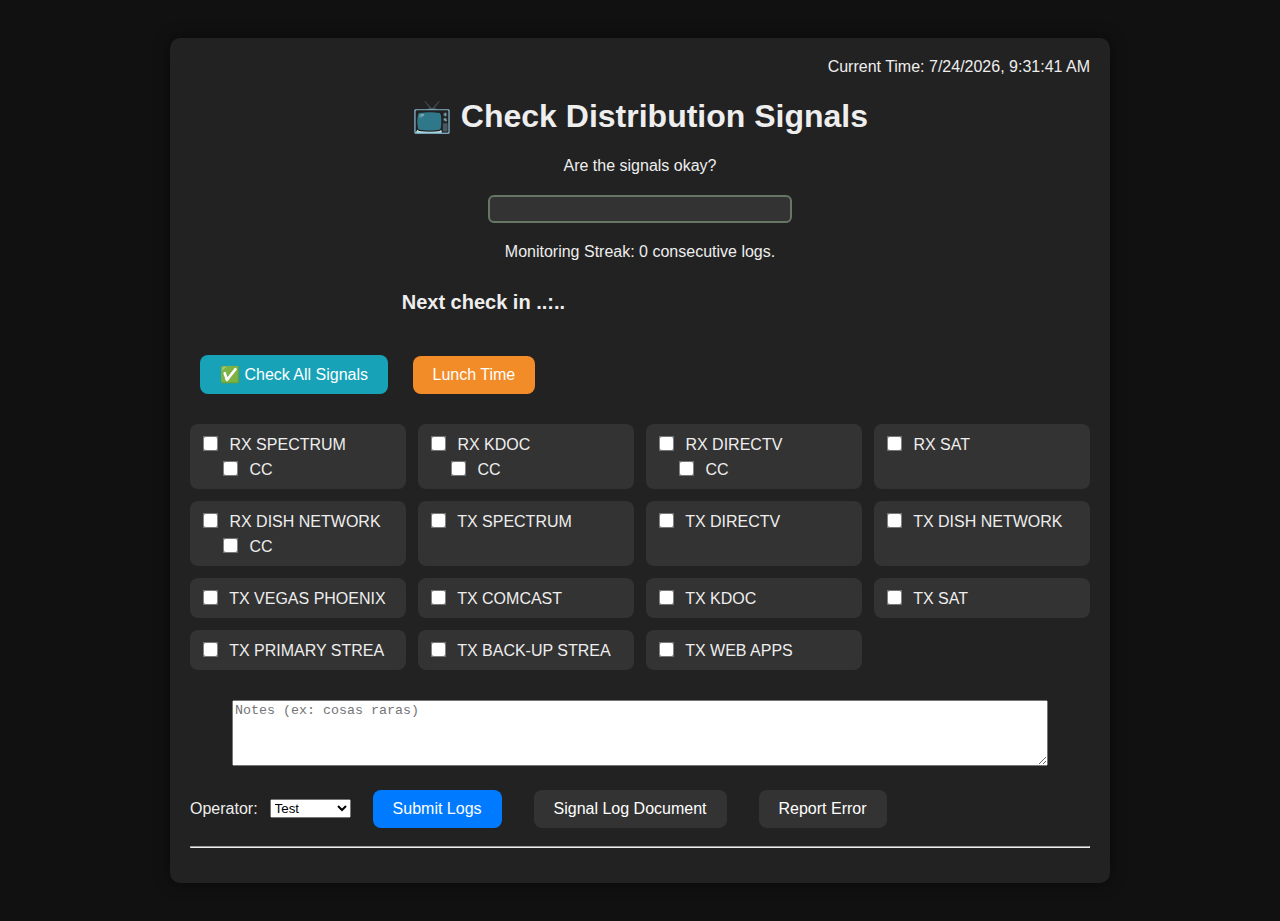
<file: index.html>
<!DOCTYPE html>
<html lang="en">
  <head>
    <meta charset="UTF-8" />
    <meta name="viewport" content="width=device-width, initial-scale=1.0">
    <title>📺 Signal Check</title>
    

<link rel="stylesheet" href="style.css">
    <style>
      
    </style>
  </head>

  <body>
    <div class="card"> 
      <div style="text-align: right;"><span id="timeDisplay"></span>
         </div>
      
      <h1>📺 Check Distribution Signals</h1>
Are the signals okay? <span id="lastCheckBox"></span>
<div class="integrity-container">
  <div id="integrityFill" class="integrity-fill"></div>
</div>   </p><p>  
        <span id="tallyBox"> No record </span></p> 
      <div class="reminder-box">
        <span id="countdown">Next check in ..:..</span>
                 
        
        <span id="warningBox" class="warning-box">⚠ SIGNAL CHECK NOW ⚠</span>  
          

      </div>

      <p style="text-align: left">
        <button class="all-btn" onclick="checkAllSignals()">
          ✅ Check All Signals
        </button> 
<button id="lunchBox"  onclick="lunchTime()">Lunch Time </button>
        
      </p>

      <div id="signals" class="signal-grid"></div>

      <textarea
        id="notes"
        placeholder="Notes (ex: cosas raras)"
      >
</textarea>
      <div class="inline-controls">
        <label for="operator">Operator:</label>
        <select id="operator">
          <option>Test</option>
          <option>Ricardo A</option>
          <option>Miguel</option>
          <option>Benjamin</option>
          <option>Jose Leo</option>
          <option>Kevin U</option>
          <option>David</option>
          <option>Jay R</option>
          <option>Other</option>
        </select>
        <button class="export" onclick="submitChecks()">Submit Logs</button>
        <button
          class="exportdocument"
          onclick="window.open('https://docs.google.com/spreadsheets/d/1f84Gosr3AqZj2jr9wFL2RNvCu-utzYybUUUbXWuu6kY/edit?usp=sharing', '_blank', 'noopener,noreferrer');"
        >
          Signal Log Document
        </button>
        <button class="exportdocument" onclick="submitError()">
          Report Error
        </button>

      
        <span id="testingElements">
        <button class="testingButton" onclick="updateTestTime()">
          Test Time left
        </button>
        <textarea id="testtime" placeholder="3">.03</textarea>
      </span>
        
      </div>

      <hr />

      <div id="statusMsg"></div>
    </div>

    <script src="javascript.js">
    </script>
    
  </body>
</html>
</file>
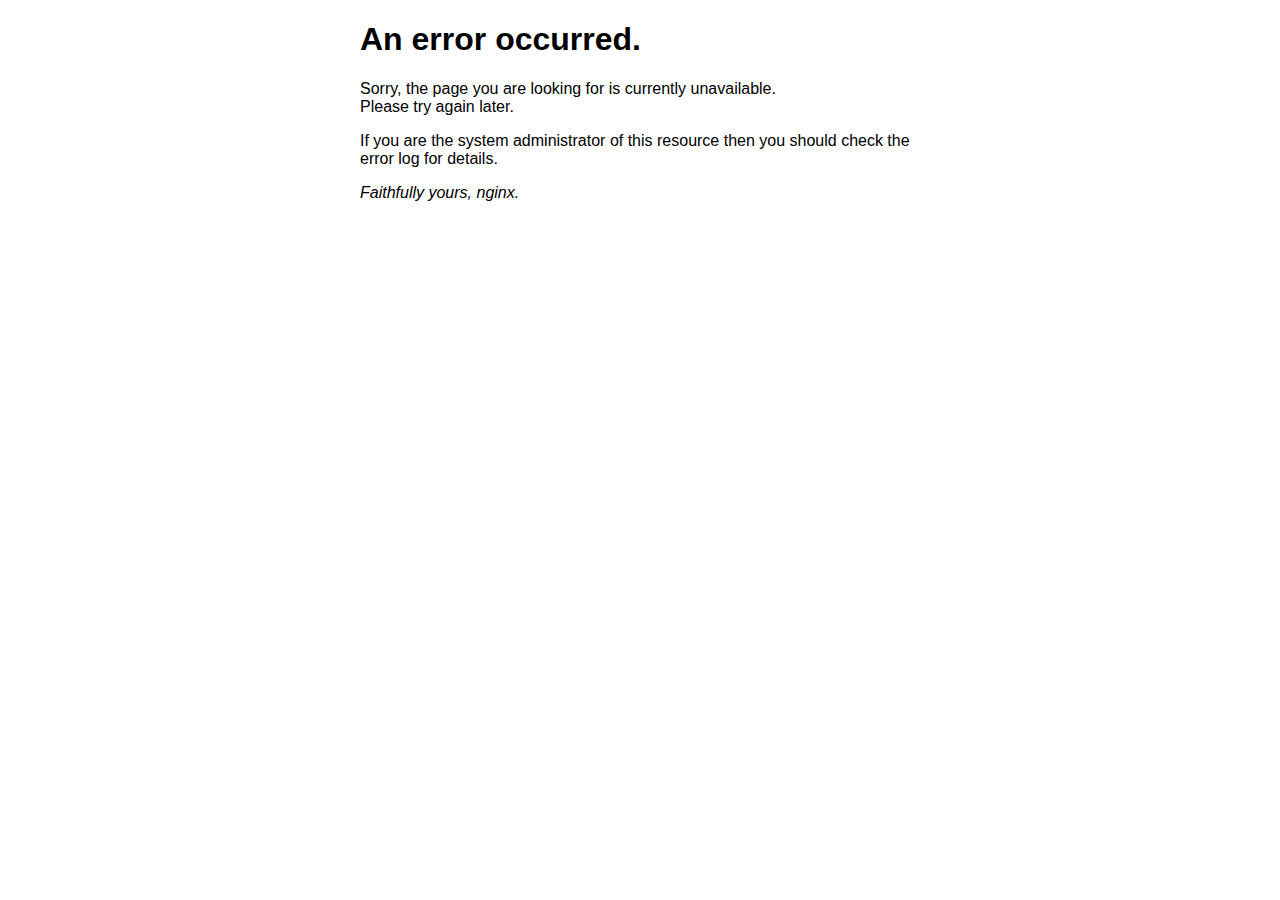
<file: 50x.html>
<!DOCTYPE html>
<html>
<head>
<title>Error</title>
<style>
html { color-scheme: light dark; }
body { width: 35em; margin: 0 auto;
font-family: Tahoma, Verdana, Arial, sans-serif; }
</style>
</head>
<body>
<h1>An error occurred.</h1>
<p>Sorry, the page you are looking for is currently unavailable.<br/>
Please try again later.</p>
<p>If you are the system administrator of this resource then you should check
the error log for details.</p>
<p><em>Faithfully yours, nginx.</em></p>
</body>
</html>
</file>
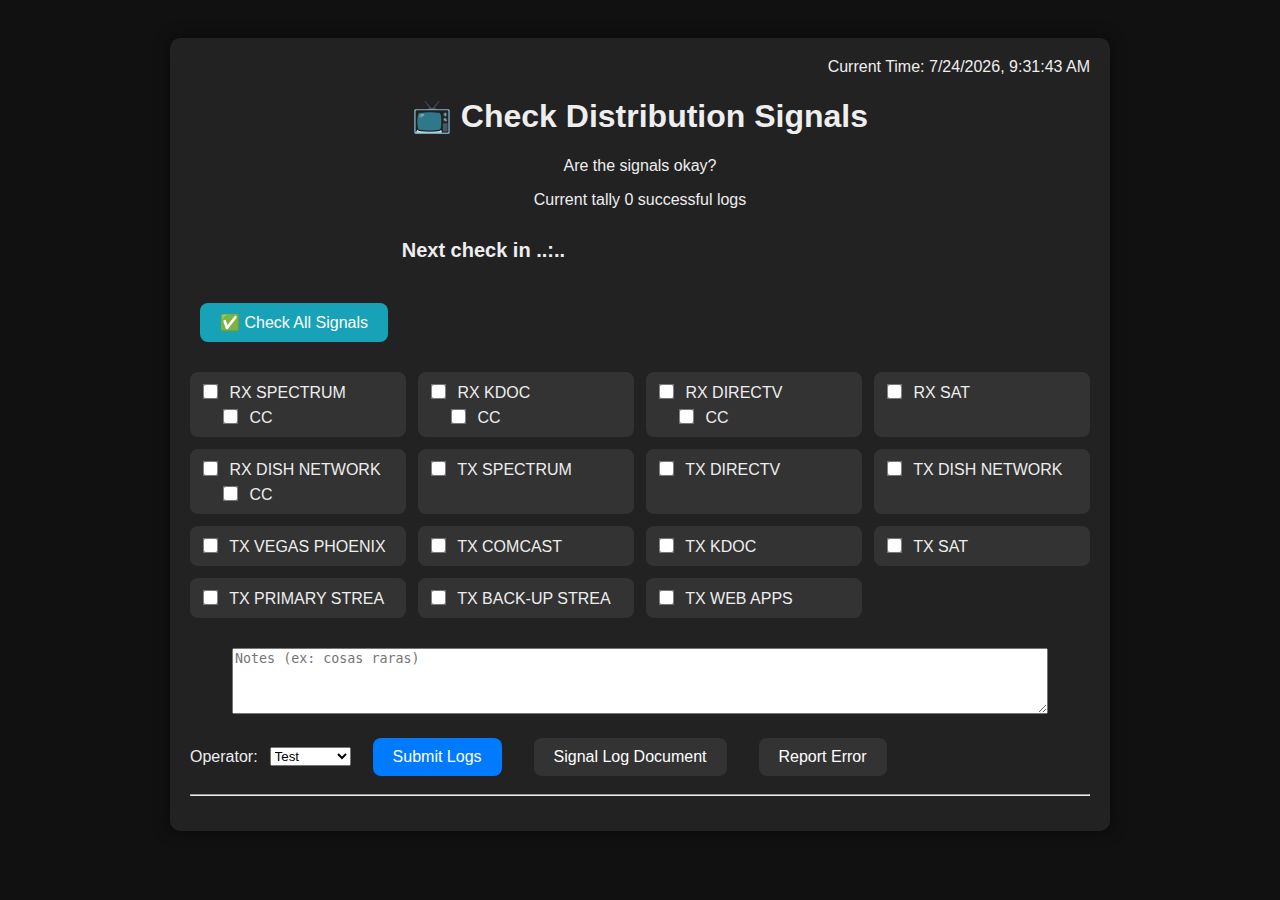
<file: previousVersions/index-backup-12-13-26.html>
<!DOCTYPE html>
<html lang="en">
  <head>
    <meta charset="UTF-8" />
    <title>📺 Signal Check</title>

    <style>
      body {
        font-family: Arial, sans-serif;
        background: #111;
        color: #eee;
        text-align: center;
        padding: 30px;
      }

      .card {
        background: #222;
        padding: 20px;
        border-radius: 10px;
        max-width: 900px;
        margin: auto;
        box-shadow: 0 0 15px rgba(0, 0, 0, 0.5);
      }

      button {
        padding: 10px 20px;
        margin: 10px;
        font-size: 16px;
        border-radius: 8px;
        border: none;
        cursor: pointer;
      }

      .good {
        background: #28a745;
        color: white;
      }
      .bad {
        background: #dc3545;
        color: white;
      }
      .export {
        background: #007bff;
        color: white;
      }

      .exportdocument {
        background: #333333;
        color: white;
      }

      textarea {
        width: 90%;
        height: 60px;
        margin-top: 10px;
      }

      .redNotesBox {
        border: 4px solid red;
      }

      #statusMsg {
        margin-top: 15px;
        font-style: italic;
        color: #aaa;
      }

      .signal-grid {
        display: grid;
        grid-template-columns: repeat(4, 1fr);
        gap: 12px;
        margin: 20px 0;
      }

      @media (max-width: 900px) {
        .signal-grid {
          grid-template-columns: repeat(2, 1fr);
        }
      }

      .signal-item {
        background: #333;
        padding: 10px;
        border-radius: 8px;
        text-align: left;
        transition: 0.2s;
      }

      .signal-item:has(input:checked) {
        background: #1f6f3e;
      }

      .signal-item:hover {
        background: #444;
      }

      .signal-item input {
        margin-right: 8px;
        transform: scale(1.2);
      }

      .reminder-box {
        font-size: 20px;
        font-weight: bold;
        margin-bottom: 15px;
      }
      .alert {
        color: red;
        animation: blink 1s infinite;
      }

      @keyframes blink {
        50% {
          opacity: 0.3;
        }
      }

      .all-btn {
        background: #17a2b8;
        color: white;
      }

      .warning-box {
        display: inline-block;
        background: #dc3545;
        color: white;
        padding: 15px 30px;
        border-radius: 8px;
        font-weight: bold;
        font-size: 18px;
        margin-left: 20px;
        opacity: 0;
        transition: opacity 0.3s;
      }

      .warning-box.show {
        animation: pulse 0.6s infinite;
        opacity: 1;
      }

      .warning-box.yellow {
        background: rgb(158, 156, 14);
        animation: pulse 3s infinite;
        opacity: 1;
      }

      @keyframes pulse {
        0%,
        100% {
          opacity: 1;
        }
        50% {
          opacity: 0.4;
        }
      }

      .timeDisplay {
        display: inline;
      }

      .inline-controls {
        display: flex;
        align-items: center;
        justify-content: flex-start;
        gap: 12px;
        margin-top: 10px;
        flex-wrap: nowrap;
      }
/*
      #testingElements {
         display: none; 
      }
         */

         #tallyBox {
          text-align: left; 
         }
    </style>
  </head>

  <body>
    <div class="card"> 
      <div style="text-align: right;"><span id="timeDisplay"></span>
         </div>
      
      <h1>📺 Check Distribution Signals</h1>
      <p>Are the signals okay? <span id="lastCheckBox"></span> </p><p>  
        <span id="tallyBox"> No record </span></p> 
      <div class="reminder-box">
        <span id="countdown">Next check in ..:..</span>
                 
        
        <span id="warningBox" class="warning-box">⚠ SIGNAL CHECK NOW ⚠</span>  
          

      </div>

      <p style="text-align: left">
        <button class="all-btn" onclick="checkAllSignals()">
          ✅ Check All Signals
        </button>
        
      </p>

      <div id="signals" class="signal-grid"></div>

      <textarea
        id="notes"
        placeholder="Notes (ex: cosas raras)"
      ></textarea>
      <div class="inline-controls">
        <label for="operator">Operator:</label>
        <select id="operator">
          <option>Test</option>
          <option>Ricardo A</option>
          <option>Miguel</option>
          <option>Benjamin</option>
          <option>Jose Leo</option>
          <option>Kevin U</option>
          <option>David</option>
          <option>Jay R</option>
          <option>Other</option>
        </select>
        <button class="export" onclick="submitChecks()">Submit Logs</button>
        <button
          class="exportdocument"
          onclick="window.open('https://docs.google.com/spreadsheets/d/1f84Gosr3AqZj2jr9wFL2RNvCu-utzYybUUUbXWuu6kY/edit?usp=sharing', '_blank', 'noopener,noreferrer');"
        >
          Signal Log Document
        </button>
        <button class="exportdocument" onclick="submitError()">
          Report Error
        </button>

      
        <span id="testingElements">
        <button class="testingButton" onclick="updateTestTime()">
          Test Time left
        </button>
        <textarea id="testtime" placeholder="3">.03</textarea>
      </span>
        
      </div>

      <hr />

      <div id="statusMsg"></div>
    </div>

    <script>

 
  document.getElementById("testingElements").style.display = "none";
  


let testing = false;

function showTestElements () {
  document.getElementById("testingElements").style.display = "";
    console.log(document.getElementById("testingElements").style.display);

}

if (testing) {
  showTestElements ();
}
      
      // =====================
      // CONFIG
      // =====================
      const checkIntervalMinutes = 30; //interval check in minutes - Should be 30
let tallyRecord = 0;
let alarm = false;


tallyRecord = Number(localStorage.getItem("storedTallyRecord"));
console.log(tallyRecord);



      // =====================
      // INTERVAL TRACKING
      // =====================
      function getIntervalId(date = new Date()) {
        const day = date.toISOString().slice(0, 10); // YYYY-MM-DD
        const hour = date.getHours();
        const interval = Math.floor(date.getMinutes() / checkIntervalMinutes);
        return `${day}-${hour}-${interval}`;
      }

      let lastCheckedIntervalId = localStorage.getItem("lastCheckedIntervalId");
      let lastCheck = "";


      // =====================
      // COUNTDOWN
      // =====================
      let remainingSeconds = 0;
      let signalCheckMissed = false;
      let checkedForInterval = false; //maybe set it to true

      function updateTestTime() {
        console.log(remainingSeconds);
        remainingSeconds = document.getElementById("testtime").value * 60;
        console.log(remainingSeconds);
      }

      const countdownEl = document.getElementById("countdown");
      const warningBoxEl = document.getElementById("warningBox");

      function initializeCountdown() {
        const now = new Date();
        const minutes = now.getMinutes();
        const seconds = now.getSeconds();

        let nextIntervalMinute =
          (Math.floor(minutes / checkIntervalMinutes) + 1) *
          checkIntervalMinutes;

        if (nextIntervalMinute >= 60) nextIntervalMinute = 0;

        let minutesUntil = nextIntervalMinute - minutes - 1;
        let secondsUntil = 60 - seconds;

        if (minutesUntil < 0) minutesUntil += 60;

        remainingSeconds = minutesUntil * 60 + secondsUntil;

        console.log(remainingSeconds);
      }

      function updateCountdown() {

        const minutes = Math.floor(remainingSeconds / 60);
        const seconds = remainingSeconds % 60;

        countdownEl.textContent = `Check due at ${minutes}:${seconds
          .toString()
          .padStart(2, "0")}`;

          // So the timer can turn at 25 minutes
if (minutes <= 25 && minutes > 20) {

           //option A
          //Option B

          
       
         if (!checkedForInterval) {
          countdownEl.style.display = ""; 
          warningBoxEl.style.display = "none";
            alarm = false;
          }  
             
}

        if (remainingSeconds <= 300 && remainingSeconds > 1 && !checkedForInterval ) {
          warningBoxEl.textContent = "⚠ SIGNAL CHECK NOW ⚠";
          warningBoxEl.classList.add("yellow");
          
            warningBoxEl.style.display = "" ;
            
        }

        //timer ends
        if (remainingSeconds <= 0) {
          const currentIntervalId = getIntervalId();

          if (!checkedForInterval) {
            signalCheckMissed = true;
          }

          countdownEl.style.display = "";

          //if signal was missed

          if (signalCheckMissed) {
            warningBoxEl.textContent = "⚠ SIGNAL CHECK OVERDUE ⚠";
            
            warningBoxEl.style.display = "" ;
            
            warningBoxEl.classList.remove("yellow");
            warningBoxEl.classList.add("show");
            console.log("warningbox on");

            tallyRecord = 0;
        updateRecord();
     // optional beep
     if (!alarm){ 
      new Audio(
         "https://actions.google.com/sounds/v1/alarms/beep_short.ogg"
        ).play();
        alarm = true;
}

 

          } else {
            countdownEl.textContent = "✔ Interval completed";
            countdownEl.classList.remove("alert");
            warningBoxEl.classList.remove("show");
            warningBoxEl.classList.remove("yellow");
            warningBoxEl.style.display = "" ;

            console.log("warningbox off");
          }

          checkedForInterval = false;
          initializeCountdown();
          return;
        }
        // console.log("4remainig seconds", remainingSeconds);
        //  console.log("4TcheckedForInterval ", checkedForInterval);
        //  console.log("4TsignalCheckMissed", signalCheckMissed);

        remainingSeconds--;
      }

      // =====================
      // CLOCK
      // =====================
      function updateClock() {
        document.getElementById("timeDisplay").innerText =
          "Current Time: " + new Date().toLocaleString();
      }
      setInterval(updateClock, 1000);
      updateClock();

      //let midnight = [0, 0, 0];
      //if( timeToSeconds( nextCheckTime) ===  timeToSeconds(midnight)){
      //console.log("it's midnight")
      //nextCheckTime = [24, 0, 0]
      //}

      let logs = JSON.parse(localStorage.getItem("signalLogs") || "[]");

      // =========================
      // Logging
      // =========================

      function submitChecks() {
        const operator = document.getElementById("operator").value;

        if (!operator) {
          alert("Please select operator.");
          return;
        }

    const anyChecked = document.querySelectorAll('#signals input:checked').length > 0;

    console.log("anyChecked". anyChecked)

if (!anyChecked) {
  alert("Please check at least one signal.");
  return;
}

        const now = new Date();
        const entry = {
          date: now.toLocaleDateString(),
          time: now.toLocaleTimeString(),
          operator: operator,
          notes: document.getElementById("notes").value,
        };

        signalList.forEach((sigObj) => {
          const mainId = sigObj.name.replace(/\s/g, "_");
          entry[sigObj.name] = document.getElementById(mainId).checked;

          if (sigObj.subChecks) {
            sigObj.subChecks.forEach((sub) => {
              const subId = `${mainId}_${sub.replace(/\s/g, "_")}`;
              entry[`${sigObj.name} ${sub}`] =
                document.getElementById(subId).checked;
            });
          }
        });

        logs.push(entry);
        localStorage.setItem("signalLogs", JSON.stringify(logs));

        sendToSheets(entry, "Log");
        console.log(entry);

        clearAllChecks();
        updateTimerAndWarnings();
        initializeCountdown();
      }

      function updateTimerAndWarnings() {
        countdownEl.style.display = "none";


        console.log("checked for interval = ", checkedForInterval);

        if (!checkedForInterval) {
          
           tallyRecord += 1;
           
          updateRecord();
          //countdownEl.style.display = "";
          //countdownEl.classList.remove("alert");
          //warningBoxEl.classList.remove("yellow");
        }



        warningBoxEl.style.display = "none" ;
        checkedForInterval = true;
        signalCheckMissed = false;

        warningBoxEl.classList.remove("show");

        const currentIntervalId = getIntervalId();
        lastCheckedIntervalId = currentIntervalId;
        localStorage.setItem("lastCheckedIntervalId", currentIntervalId);

        console.log("lastCheckedIntervalId = ", lastCheckedIntervalId);
        console.log("currentIntervalId = ", currentIntervalId);

        signalCheckMissed = false;
      }

      function clearAllChecks() {
        signalList.forEach((sigObj) => {
          const mainId = sigObj.name.replace(/\s/g, "_");
          document.getElementById(mainId).checked = false;

          if (sigObj.subChecks) {
            sigObj.subChecks.forEach((sub) => {
              const subId = `${mainId}_${sub.replace(/\s/g, "_")}`;
              document.getElementById(subId).checked = false;
            });
          }
        });

        const notesBox = document.getElementById("notes");
        notesBox.classList.remove("redNotesBox");
        notesBox.value = "";
        notesBox.placeholder = "Notes"

      }

      const signalList = [
        { name: "RX SPECTRUM", subChecks: ["CC"] },
        { name: "RX KDOC", subChecks: ["CC"] },
        { name: "RX DIRECTV", subChecks: ["CC"] },
        { name: "RX SAT" },
        { name: "RX DISH NETWORK", subChecks: ["CC"] },
        { name: "TX SPECTRUM" },
        { name: "TX DIRECTV" },
        { name: "TX DISH NETWORK" },
        { name: "TX VEGAS PHOENIX" },
        { name: "TX COMCAST" },
        { name: "TX KDOC" },
        { name: "TX SAT" },
        { name: "TX PRIMARY STREA" },
        { name: "TX BACK-UP STREA" },
        { name: "TX WEB APPS" },
      ];

      function renderSignals() {
        const container = document.getElementById("signals");
        container.innerHTML = "";

        signalList.forEach((sigObj) => {
          const mainId = sigObj.name.replace(/\s/g, "_");

          let html = `
<div class="signal-item">
<label>
<input type="checkbox" id="${mainId}">
${sigObj.name}
</label>
`;

          // Add sub checks (like CC)
          if (sigObj.subChecks) {
            sigObj.subChecks.forEach((sub) => {
              const subId = `${mainId}_${sub.replace(/\s/g, "_")}`;

              html += `
<div style="margin-left:20px; margin-top:5px;">
<label>
<input type="checkbox" id="${subId}">
${sub}
</label>
</div>
`;
            });
          }

          html += `</div>`;

          container.innerHTML += html;
        });
      }

      function checkAllSignals() {
        signalList.forEach((sigObj) => {
          const mainId = sigObj.name.replace(/\s/g, "_");
          document.getElementById(mainId).checked = true;

          if (sigObj.subChecks) {
            sigObj.subChecks.forEach((sub) => {
              const subId = `${mainId}_${sub.replace(/\s/g, "_")}`;
              document.getElementById(subId).checked = true;
            });
          }
        });
      }

      renderSignals();
      // =========================
      // Report Error
      // =========================

      function submitError() {
        const operator = document.getElementById("operator").value;

        if (!operator) {
          alert("Please select operator.");
          return;
        }

        const userNotes = document.getElementById("notes").value;
        const notesBox = document.getElementById("notes");
        console.log("userNotes");

        if (!userNotes) {
          //alert("Please add notes.");
          notesBox.placeholder = "-- Por favor escriba cual es el error --"
          notesBox.classList.add("redNotesBox");
          return;
        }

        const now = new Date();
        const entry = {
          date: now.toLocaleDateString(),
          time: now.toLocaleTimeString(),
          operator: operator,
          notes: "Error note: " + userNotes,
        };

        logs.push(entry);
        localStorage.setItem("signalLogs", JSON.stringify(logs));

        sendToSheets(entry, "Error");
        console.log(entry);

        notesBox.classList.remove("redNotesBox");
        console.log("Report Sent");

        document.getElementById("notes").value = "";
        notesBox.placeholder = "Notes "

      }

      // =========================
      // Google Sheets POST
      // Requires Apps Script endpoint
      // =========================
      async function sendToSheets(entry, sentStatus = "Something") {
        const endpoint =
          "https://script.google.com/macros/s/AKfycbx1f3dIyJrWjQSU5RVFZz7ja7wFz0IxivrLzAD2YxJ-LRInoryp08zqIqVlikHujLl_VA/exec";

        console.log("async function activated");
        //counting = false;

        try {
          await fetch(endpoint, {
            method: "POST",
            body: JSON.stringify(entry),
            mode: "no-cors",
          });

          const sentAt = entry.timestamp
            ? new Date(entry.timestamp)
            : new Date();
          status(`${sentStatus} sent to Sheets at ${sentAt.toLocaleString()}`);
          
        


          lastCheck = sentAt;
               const lastCheckB = document.getElementById("lastCheckBox");
lastCheckB.textContent = " --- Last Check at " +  lastCheck.toLocaleString([], {hour:'numeric', minute: 'numeric', second: '2-digit' });
//lastCheckB.textContent = ""
          
        } catch (e) {
          console.error(e);
          status("Sheets send failed.");
        }
      }

      function status(msg) {
        document.getElementById("statusMsg").innerText = msg;
      }

              function updateRecord() {
                

                document.getElementById("tallyBox").innerText = `Current tally ${tallyRecord} successful logs`;
                

        localStorage.setItem("storedTallyRecord", tallyRecord);

          }

          updateRecord();

      // =====================
      // ACTIONS
      // =====================
      initializeCountdown();
      setInterval(updateCountdown, 1000);

    </script>
  </body>
</html>
</file>
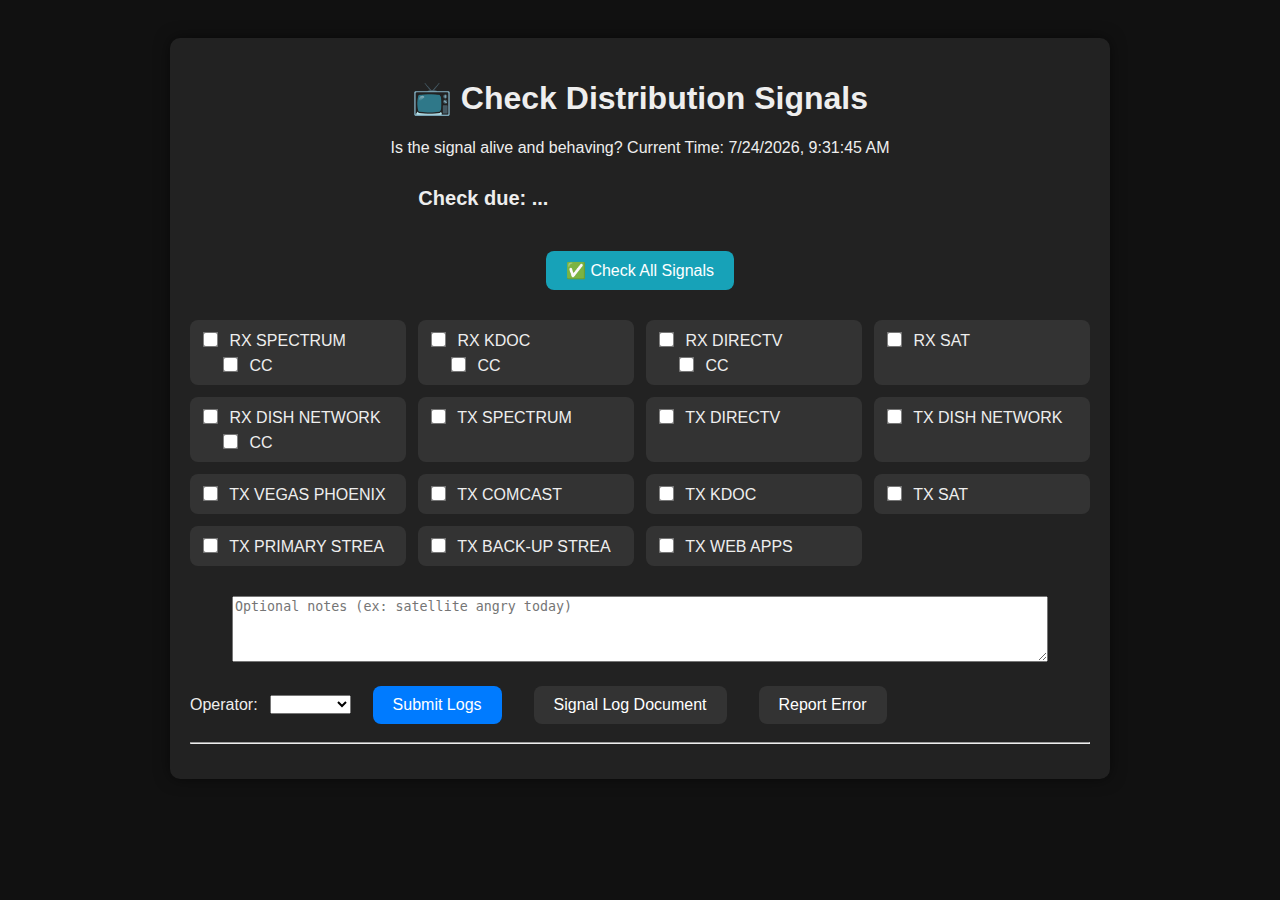
<file: previousVersions/index-backup-2-09-26.html>
<!DOCTYPE html>
<html lang="en">
  <head>
    <meta charset="UTF-8" />
    <title>📺 Signal Check </title>

    <style>
      body {
        font-family: Arial, sans-serif;
        background: #111;
        color: #eee;
        text-align: center;
        padding: 30px;
      }

      .card {
        background: #222;
        padding: 20px;
        border-radius: 10px;
        max-width: 900px;
        margin: auto;
        box-shadow: 0 0 15px rgba(0, 0, 0, 0.5);
      }

      button {
        padding: 10px 20px;
        margin: 10px;
        font-size: 16px;
        border-radius: 8px;
        border: none;
        cursor: pointer;
      }

      .good {
        background: #28a745;
        color: white;
      }
      .bad {
        background: #dc3545;
        color: white;
      }
      .export {
        background: #007bff;
        color: white;
      }

      .exportdocument {
        background: #333333;
        color: white;
      }

      textarea {
        width: 90%;
        height: 60px;
        margin-top: 10px;
      }

      #statusMsg {
        margin-top: 15px;
        font-style: italic;
        color: #aaa;
      }

      .signal-grid {
        display: grid;
        grid-template-columns: repeat(4, 1fr);
        gap: 12px;
        margin: 20px 0;
      }

      @media (max-width: 900px) {
        .signal-grid {
          grid-template-columns: repeat(2, 1fr);
        }
      }

      .signal-item {
        background: #333;
        padding: 10px;
        border-radius: 8px;
        text-align: left;
        transition: 0.2s;
      }

      .signal-item:has(input:checked) {
        background: #1f6f3e;
      }

      .signal-item:hover {
        background: #444;
      }

      .signal-item input {
        margin-right: 8px;
        transform: scale(1.2);
      }

      .reminder-box {
        font-size: 20px;
        font-weight: bold;
        margin-bottom: 15px;
      }
      .alert {
        color: red;
        animation: blink 1s infinite;
      }

      @keyframes blink {
        50% {
          opacity: 0.3;
        }
      }

      .all-btn {
        background: #17a2b8;
        color: white;
      }

      .warning-box {
        display: inline-block;
        background: #dc3545;
        color: white;
        padding: 15px 30px;
        border-radius: 8px;
        font-weight: bold;
        font-size: 18px;
        margin-left: 20px;
        opacity: 0;
        transition: opacity 0.3s;
      }

      .warning-box.show {
        animation: pulse 0.6s infinite;
        opacity: 1;
      }

      @keyframes pulse {
        0%,
        100% {
          opacity: 1;
        }
        50% {
          opacity: 0.4;
        }
      }

      .timeDisplay {
        display: inline;
      }

      .inline-controls {
        display: flex;
        align-items: center;
        justify-content: flex-start;
        gap: 12px;
        margin-top: 10px;
        flex-wrap: nowrap;
      }
    </style>
  </head>

  <body>
    <div class="card">
      <h1>📺 Check Distribution Signals</h1>
      <p>Is the signal alive and behaving? <span id="timeDisplay"></span></p>
      <div class="reminder-box">
        <span id="countdown">Check due: ...</span>
        <span id="warningBox" class="warning-box">⚠ SIGNAL CHECK NOW ⚠</span>
      </div>

      <p>
        <button class="all-btn" onclick="checkAllSignals()">
          ✅ Check All Signals
        </button>
      </p>

      <div id="signals" class="signal-grid"></div>

      <textarea
        id="notes"
        placeholder="Optional notes (ex: satellite angry today)"
      ></textarea>
      <div class="inline-controls">
        <label for="operator">Operator:</label>
        <select id="operator">
          <option></option>
          <option>Ricardo A</option>
          <option>Miguel</option>
          <option>Benjamin</option>
          <option>Jose Leo</option>
          <option>Kevin U</option>
          <option>David</option>
          <option>Jay R</option>
          <option>Other</option>
        </select>
        <button class="export" onclick="submitChecks()">Submit Logs</button>
        <button class="exportdocument" onclick="window.open('https://docs.google.com/spreadsheets/d/1f84Gosr3AqZj2jr9wFL2RNvCu-utzYybUUUbXWuu6kY/edit?usp=sharing', '_blank');">Signal Log Document</button>
        <button class="exportdocument" onclick="submitError()">Report Error</button>
    </div>

      <hr />

      <div id="statusMsg"></div>
    </div>

    <script>
let checkedForTheInterval =false;

      let hideCountdown = false; // hide "Next check due" until next interval after logging

let nextCheckTime = [0,0,0]

function getNextCheckTime () {
        
let now = new Date();

        nextCheckTime[0] =  now.getHours();
        nextCheckTime[1] =  now.getMinutes();
        nextCheckTime[2] =  now.getSeconds();

//console.log(nextCheckTime);

nextCheckTime[1] = (Math.floor(nextCheckTime[1]/30)*30);
nextCheckTime[2] = 0;


if (nextCheckTime[1] == 0) {
nextCheckTime[1] = 30;
//console.log("at the 30")
} else if (nextCheckTime[1] == 30) {
nextCheckTime[0] += 1;
  if (nextCheckTime[0] == 24) {
  nextCheckTime[0] = 0;
  } 
nextCheckTime[1] = 0;
//console.log("at the hour")
}

//hideCountdown = false;

}

getNextCheckTime ();


let currentTime = [0,0,0] 
function getCurrentTime () {

let now = new Date();

        currentTime[0] =  now.getHours();
        currentTime[1] =  now.getMinutes();
        currentTime[2] =  now.getSeconds();


       // currentTime[2] = 0; //I should problably not use an aray for the hours, minutes and seconds. 
		//the seconds mess up the comparation below

//currentTime = [2,0,0]
//nextCheckTime = [2,0,0]


//console.log("current Time", currentTime);
//console.log("next time", nextCheckTime);


if (currentTime > nextCheckTime) {

//let operatorAttentive = false;
//console.log("Operator missed a check");


} else if (currentTime <= nextCheckTime){
//console.log("Operator has not missed a check");
}

}

getCurrentTime ();


let counting = true;

      let logs = JSON.parse(localStorage.getItem("signalLogs") || "[]");

      function updateClock() {
        document.getElementById("timeDisplay").innerText =
          "Current Time: " + new Date().toLocaleString();
      }
      setInterval(updateClock, 1000);
      updateClock();

      // =========================
      // 30 Minute Reminder
      // =========================
     /*  
     setInterval(() => {
        alert(
          "⏰ Time to check the signal!\nThe viewers are counting on you.\n(Or at least someone's grandma is.)"
        );
      }, 30 * 60 * 1000);
 */
      // =========================
      // Logging
      // =========================


    function submitChecks() {
  const operator = document.getElementById("operator").value;

  if (!operator) {
    alert("Please select operator.");
    return;
  }

  const now = new Date();
  const entry = {
    date: now.toLocaleDateString(),
    time: now.toLocaleTimeString(),
    operator: operator,
    notes: document.getElementById("notes").value,
  };

  signalList.forEach((sigObj) => {
    const mainId = sigObj.name.replace(/\s/g, "_");
    entry[sigObj.name] = document.getElementById(mainId).checked;

    if (sigObj.subChecks) {
      sigObj.subChecks.forEach((sub) => {
        const subId = `${mainId}_${sub.replace(/\s/g, "_")}`;
        entry[`${sigObj.name} ${sub}`] =
          document.getElementById(subId).checked;
      });
    }
  });

  logs.push(entry);
  localStorage.setItem("signalLogs", JSON.stringify(logs));

  sendToSheets(entry);
  console.log(entry);

  // 🧯 CALM THE ALARMS


initializeCountdown();
  countdownEl.classList.remove("alert"); 
//console.log("this after the alert check Signal is removed /n the text reads ", countdownEl.textContent )
  warningBoxEl.classList.remove("show"); // ← THIS LINE
  suppressWarning = true;

if (currentTime <= nextCheckTime) {
  hideCountdown = true;
  countdownEl.style.display = "none"; // hide timer for current interval
console.log("hideee");
}

checkedForTheInterval = true;
getNextCheckTime ();
clearAllChecks();

  
}


      function clearAllChecks() {
        signalList.forEach((sigObj) => {
          const mainId = sigObj.name.replace(/\s/g, "_");
          document.getElementById(mainId).checked = false;

          if (sigObj.subChecks) {
            sigObj.subChecks.forEach((sub) => {
              const subId = `${mainId}_${sub.replace(/\s/g, "_")}`;
              document.getElementById(subId).checked = false;
            });
          }
        });

        document.getElementById("notes").value = "";
      }

      const signalList = [
        { name: "RX SPECTRUM", subChecks: ["CC"] },
        { name: "RX KDOC", subChecks: ["CC"] },
        { name: "RX DIRECTV", subChecks: ["CC"] },
        { name: "RX SAT" },
        { name: "RX DISH NETWORK", subChecks: ["CC"] },
        { name: "TX SPECTRUM" },
        { name: "TX DIRECTV" },
        { name: "TX DISH NETWORK" },
        { name: "TX VEGAS PHOENIX" },
        { name: "TX COMCAST" },
        { name: "TX KDOC" },
        { name: "TX SAT" },
        { name: "TX PRIMARY STREA" },
        { name: "TX BACK-UP STREA" },
        { name: "TX WEB APPS" },
      ];

      function renderSignals() {
        const container = document.getElementById("signals");
        container.innerHTML = "";

        signalList.forEach((sigObj) => {
          const mainId = sigObj.name.replace(/\s/g, "_");

          let html = `
<div class="signal-item">
<label>
<input type="checkbox" id="${mainId}">
${sigObj.name}
</label>
`;

          // Add sub checks (like CC)
          if (sigObj.subChecks) {
            sigObj.subChecks.forEach((sub) => {
              const subId = `${mainId}_${sub.replace(/\s/g, "_")}`;

              html += `
<div style="margin-left:20px; margin-top:5px;">
<label>
<input type="checkbox" id="${subId}">
${sub}
</label>
</div>
`;
            });
          }

          html += `</div>`;

          container.innerHTML += html;
        });
      }

      renderSignals();

      function checkAllSignals() {
        signalList.forEach((sigObj) => {
          const mainId = sigObj.name.replace(/\s/g, "_");
          document.getElementById(mainId).checked = true;

          if (sigObj.subChecks) {
            sigObj.subChecks.forEach((sub) => {
              const subId = `${mainId}_${sub.replace(/\s/g, "_")}`;
              document.getElementById(subId).checked = true;
            });
          }
        });
      }

      // =========================
      // Report Error
      // =========================

    function submitError() {
  const operator = document.getElementById("operator").value;

  if (!operator) {
    alert("Please select operator.");
    return;
  }

  const now = new Date();
  const entry = {
    date: now.toLocaleDateString(),
    time: now.toLocaleTimeString(),
    operator: operator,
    notes: ("Error note: " + document.getElementById("notes").value),
  };


  logs.push(entry);
  localStorage.setItem("signalLogs", JSON.stringify(logs));

  sendToSheets(entry);
  console.log(entry);

  // 🧯 CALM THE ALARMS

console.log("Report Sent" )
initializeCountdown();
countdownEl.classList.remove("alert"); 
  warningBoxEl.classList.remove("show"); // ← THIS LINE
  suppressWarning = true;

if (currentTime <= nextCheckTime) {
  hideCountdown = true;
  countdownEl.style.display = "none"; // hide timer for current interval

}

checkedForTheInterval = true;
getNextCheckTime ();
clearAllChecks();

  
}




        document.getElementById("notes").value = "";
      

    




      // =========================
      // Google Sheets POST
      // Requires Apps Script endpoint
      // =========================
      async function sendToSheets(entry) {
        const endpoint =
          "https://script.google.com/macros/s/AKfycbx1f3dIyJrWjQSU5RVFZz7ja7wFz0IxivrLzAD2YxJ-LRInoryp08zqIqVlikHujLl_VA/exec";

//hideCountdown = false; //I don't think I need this
console.log("async function clicked");
          //counting = false;

        try {
          await fetch(endpoint, {
            method: "POST",
            body: JSON.stringify(entry),
            mode: "no-cors",
          });

          const sentAt = entry.timestamp
            ? new Date(entry.timestamp)
            : new Date();
          status(`Log sent to Sheets at ${sentAt.toLocaleString()}`);
        } catch (e) {
          console.error(e);
          status("Sheets send failed.");
        }
      }

      function status(msg) {
        document.getElementById("statusMsg").innerText = msg;
      }

      let checkIntervalMinutes = 30; // change anytime (should be 30)
      let remainingSeconds = checkIntervalMinutes * 60;
      let countdownEl = document.getElementById("countdown");
      let warningBoxEl = document.getElementById("warningBox");
      let suppressWarning = false;
      //hideCountdown = false; // hide "Check due in" until next interval after logging //might need to turn this back on

      function updateCountdown() {
        let minutes = Math.floor(remainingSeconds / 60);
        let seconds = remainingSeconds % 60;

//console.log("countdown text ", countdownEl.textContent )


getCurrentTime ();

        // Toggle countdown visibility based on hideCountdown flag
        if (hideCountdown) {
//console.log("countdown hidden");
          countdownEl.style.display = "none";
        } else if(!hideCountdown) {

//console.log("countdown shown");
          countdownEl.style.display = "";
        }

        countdownEl.textContent = `Check due in: ${minutes}:${seconds
          .toString()
          .padStart(2, "0")}`;

        if (remainingSeconds <= 300 && remainingSeconds > 0 && !suppressWarning) {
          warningBoxEl.classList.add("show");
        } else {
          warningBoxEl.classList.remove("show");
        }



        if (remainingSeconds <= 0) {


if (checkedForTheInterval == false) {

let minutesPassed = currentTime[1] >= 30 ? currentTime[1] - 30 : currentTime[1];

console.log(minutesPassed, + "ternary");

if ( minutesPassed >= 30){ 
currentTime[1] -= 30;
}


console.log(minutesPassed);


let secondsPassed = currentTime[2]  < 10 ? '0' + currentTime[2]  : currentTime[2] ;


       
          countdownEl.textContent = `⚠ SIGNAL CHECK  PASSED -${minutesPassed}:${secondsPassed} ⚠ `;
          countdownEl.classList.add("alert");
          warningBoxEl.classList.remove("show");
          suppressWarning = false;
          hideCountdown = false; // show countdown again at interval boundary 
          //counting = true; //this allows us to know that we should be counting or showing the count
          countdownEl.style.display = "";
	console.log("interval boundary");

          //optional beep
         new Audio(
           "https://actions.google.com/sounds/v1/alarms/beep_short.ogg"
         ).play();

}

   checkedForTheInterval = false;

          return;
        }

        remainingSeconds--;
      }

      function initializeCountdown() {
        const now = new Date();
        const minutes = now.getMinutes();
        const seconds = now.getSeconds();

        const checkInterval = checkIntervalMinutes; // use configured minutes (default 30)

        let nextCheckMinutes = (Math.floor(minutes / checkInterval) + 1) * checkInterval;

        if (nextCheckMinutes >= 60) {
          nextCheckMinutes = 0;
        }


        let minutesUntilCheck = nextCheckMinutes - minutes - 1;
        let secondsUntilCheck = 60 - seconds;

        if (minutesUntilCheck < 0) {
          minutesUntilCheck += 60;
        }

        remainingSeconds = minutesUntilCheck * 60 + secondsUntilCheck;
      }

      initializeCountdown();
      setInterval(updateCountdown, 1000);
    </script>
  </body>
</html>
</file>
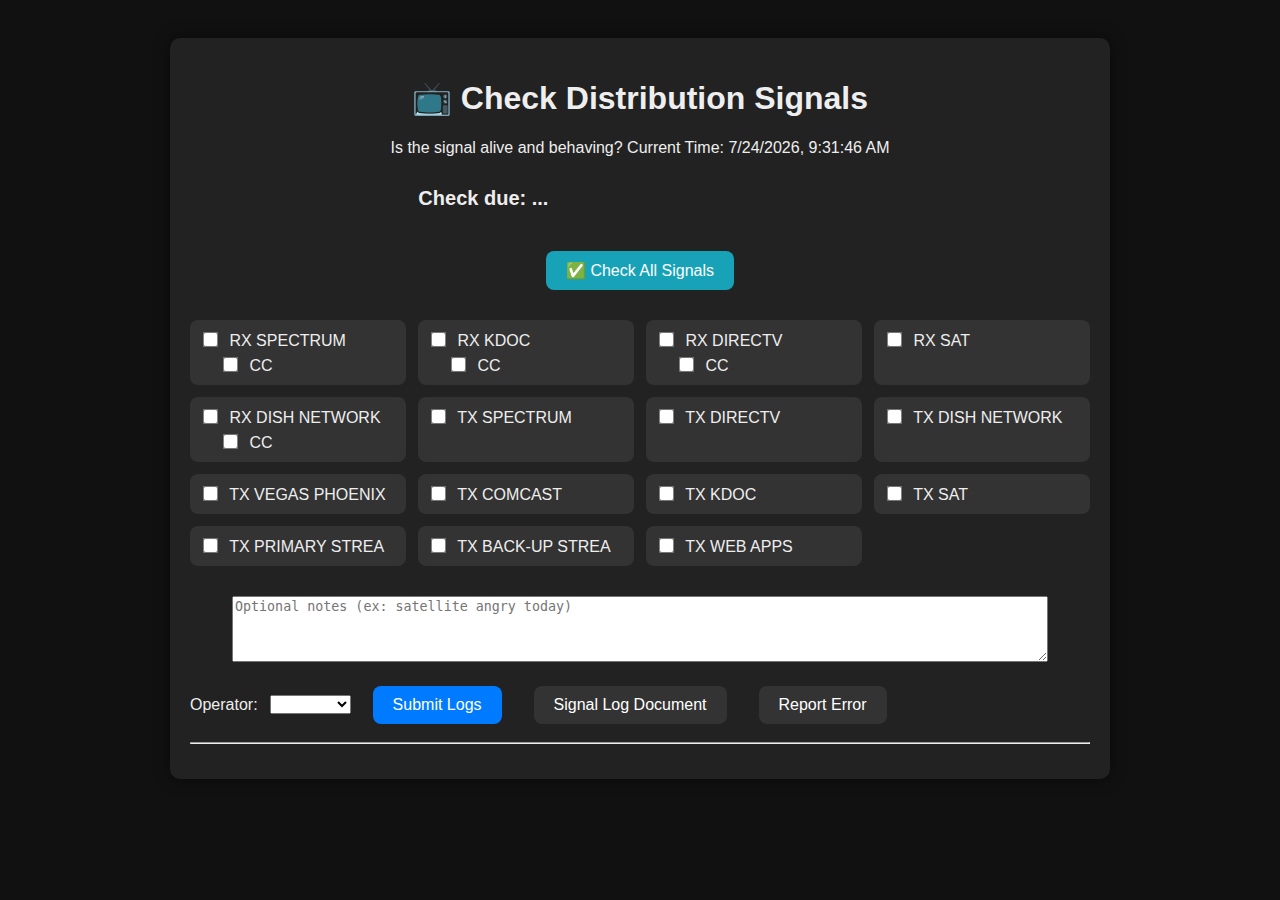
<file: previousVersions/index-backup-2-10-26.html>
<!DOCTYPE html>
<html lang="en">
  <head>
    <meta charset="UTF-8" />
    <title>📺 Signal Check </title>

    <style>
      body {
        font-family: Arial, sans-serif;
        background: #111;
        color: #eee;
        text-align: center;
        padding: 30px;
      }

      .card {
        background: #222;
        padding: 20px;
        border-radius: 10px;
        max-width: 900px;
        margin: auto;
        box-shadow: 0 0 15px rgba(0, 0, 0, 0.5);
      }

      button {
        padding: 10px 20px;
        margin: 10px;
        font-size: 16px;
        border-radius: 8px;
        border: none;
        cursor: pointer;
      }

      .good {
        background: #28a745;
        color: white;
      }
      .bad {
        background: #dc3545;
        color: white;
      }
      .export {
        background: #007bff;
        color: white;
      }

      .exportdocument {
        background: #333333;
        color: white;
      }

      textarea {
        width: 90%;
        height: 60px;
        margin-top: 10px;
      }

      #statusMsg {
        margin-top: 15px;
        font-style: italic;
        color: #aaa;
      }

      .signal-grid {
        display: grid;
        grid-template-columns: repeat(4, 1fr);
        gap: 12px;
        margin: 20px 0;
      }

      @media (max-width: 900px) {
        .signal-grid {
          grid-template-columns: repeat(2, 1fr);
        }
      }

      .signal-item {
        background: #333;
        padding: 10px;
        border-radius: 8px;
        text-align: left;
        transition: 0.2s;
      }

      .signal-item:has(input:checked) {
        background: #1f6f3e;
      }

      .signal-item:hover {
        background: #444;
      }

      .signal-item input {
        margin-right: 8px;
        transform: scale(1.2);
      }

      .reminder-box {
        font-size: 20px;
        font-weight: bold;
        margin-bottom: 15px;
      }
      .alert {
        color: red;
        animation: blink 1s infinite;
      }

      @keyframes blink {
        50% {
          opacity: 0.3;
        }
      }

      .all-btn {
        background: #17a2b8;
        color: white;
      }

      .warning-box {
        display: inline-block;
        background: #dc3545;
        color: white;
        padding: 15px 30px;
        border-radius: 8px;
        font-weight: bold;
        font-size: 18px;
        margin-left: 20px;
        opacity: 0;
        transition: opacity 0.3s;
      }

      .warning-box.show {
        animation: pulse 0.6s infinite;
        opacity: 1;
      }

      @keyframes pulse {
        0%,
        100% {
          opacity: 1;
        }
        50% {
          opacity: 0.4;
        }
      }

      .timeDisplay {
        display: inline;
      }

      .inline-controls {
        display: flex;
        align-items: center;
        justify-content: flex-start;
        gap: 12px;
        margin-top: 10px;
        flex-wrap: nowrap;
      }
    </style>
  </head>

  <body>
    <div class="card">
      <h1>📺 Check Distribution Signals</h1>
      <p>Is the signal alive and behaving? <span id="timeDisplay"></span></p>
      <div class="reminder-box">
        <span id="countdown">Check due: ...</span>
        <span id="warningBox" class="warning-box">⚠ SIGNAL CHECK NOW ⚠</span>
      </div>

      <p>
        <button class="all-btn" onclick="checkAllSignals()">
          ✅ Check All Signals
        </button>
      </p>

      <div id="signals" class="signal-grid"></div>

      <textarea
        id="notes"
        placeholder="Optional notes (ex: satellite angry today)"
      ></textarea>
      <div class="inline-controls">
        <label for="operator">Operator:</label>
        <select id="operator">
          <option></option>
          <option>Ricardo A</option>
          <option>Miguel</option>
          <option>Benjamin</option>
          <option>Jose Leo</option>
          <option>Kevin U</option>
          <option>David</option>
          <option>Jay R</option>
          <option>Other</option>
        </select>
        <button class="export" onclick="submitChecks()">Submit Logs</button>
        <button class="exportdocument" onclick="window.open('https://docs.google.com/spreadsheets/d/1f84Gosr3AqZj2jr9wFL2RNvCu-utzYybUUUbXWuu6kY/edit?usp=sharing', '_blank');">Signal Log Document</button>
        <button class="exportdocument" onclick="submitError()">Report Error</button>
    </div>

      <hr />

      <div id="statusMsg"></div>
    </div>

    <script>
let checkedForTheInterval =false;

let hideCountdown = false; // hide "Next check due" until next interval after logging

let nextCheckTime = [0,0,0];

function timeToSeconds(t) {
  return t[0] * 3600 + t[1] * 60 + t[2];
}

function getNextCheckTime () {
        
let now = new Date();

        nextCheckTime[0] =  now.getHours();
        nextCheckTime[1] =  now.getMinutes();
        nextCheckTime[2] =  now.getSeconds();

console.log("check time 1", nextCheckTime);

nextCheckTime[1] = (Math.floor(nextCheckTime[1]/30)*30);
nextCheckTime[2] = 0;


if (nextCheckTime[1] == 0) {
nextCheckTime[1] = 30;
//console.log("at the 30")
} else if (nextCheckTime[1] == 30) {
nextCheckTime[0] += 1;
  if (nextCheckTime[0] == 24) {
  nextCheckTime[0] = 0;
  } 
nextCheckTime[1] = 0;
//console.log("at the hour")
}

//hideCountdown = false;

let midnight = [0, 0, 0];
if( timeToSeconds( nextCheckTime) ===  timeToSeconds(midnight)){
console.log("it's midnight")
nextCheckTime = [24, 0, 0]
}

console.log("check time 2", nextCheckTime);

}



getNextCheckTime ();


let currentTime = [0,0,0] 

function getCurrentTime () {

//console.log("next time", nextCheckTime);



let now = new Date();

        currentTime[0] =  now.getHours();
        currentTime[1] =  now.getMinutes();
        currentTime[2] =  now.getSeconds();


       // currentTime[2] = 0; //I should problably not use an aray for the hours, minutes and seconds. 
		//the seconds mess up the comparation below

//currentTime = [2,0,0]
//nextCheckTime = [2,0,0]


//console.log("current Time", currentTime);
//console.log("next time", nextCheckTime);


//if (currentTime > nextCheckTime)
if (timeToSeconds(currentTime) > timeToSeconds(nextCheckTime)) {

//let operatorAttentive = false;
//console.log("Operator missed a check");


} else if (timeToSeconds(currentTime) >= timeToSeconds(nextCheckTime)){
console.log("Operator has not missed a check");
}

}

getCurrentTime ();


let counting = true;

      let logs = JSON.parse(localStorage.getItem("signalLogs") || "[]");

      function updateClock() {
        document.getElementById("timeDisplay").innerText =
          "Current Time: " + new Date().toLocaleString();
      }
      setInterval(updateClock, 1000);
      updateClock();

      // =========================
      // 30 Minute Reminder
      // =========================
     /*  
     setInterval(() => {
        alert(
          "⏰ Time to check the signal!\nThe viewers are counting on you.\n(Or at least someone's grandma is.)"
        );
      }, 30 * 60 * 1000);
 */
      // =========================
      // Logging
      // =========================


    function submitChecks() {
  const operator = document.getElementById("operator").value;

  if (!operator) {
    alert("Please select operator.");
    return;
  }

  const now = new Date();
  const entry = {
    date: now.toLocaleDateString(),
    time: now.toLocaleTimeString(),
    operator: operator,
    notes: document.getElementById("notes").value,
  };

  signalList.forEach((sigObj) => {
    const mainId = sigObj.name.replace(/\s/g, "_");
    entry[sigObj.name] = document.getElementById(mainId).checked;

    if (sigObj.subChecks) {
      sigObj.subChecks.forEach((sub) => {
        const subId = `${mainId}_${sub.replace(/\s/g, "_")}`;
        entry[`${sigObj.name} ${sub}`] =
          document.getElementById(subId).checked;
      });
    }
  });

  logs.push(entry);
  localStorage.setItem("signalLogs", JSON.stringify(logs));

  sendToSheets(entry);
  console.log(entry);

  // 🧯 CALM THE ALARMS


initializeCountdown();
  countdownEl.classList.remove("alert"); 
//console.log("this after the alert check Signal is removed /n the text reads ", countdownEl.textContent )
  warningBoxEl.classList.remove("show"); // ← THIS LINE
  suppressWarning = true;

//if (currentTime <= nextCheckTime)
if (timeToSeconds(currentTime) <= timeToSeconds(nextCheckTime)) {
  hideCountdown = true;
  countdownEl.style.display = "none"; // hide timer for current interval
console.log("hide countdown");
}

checkedForTheInterval = true;
getNextCheckTime ();
clearAllChecks();

  
}


      function clearAllChecks() {
        signalList.forEach((sigObj) => {
          const mainId = sigObj.name.replace(/\s/g, "_");
          document.getElementById(mainId).checked = false;

          if (sigObj.subChecks) {
            sigObj.subChecks.forEach((sub) => {
              const subId = `${mainId}_${sub.replace(/\s/g, "_")}`;
              document.getElementById(subId).checked = false;
            });
          }
        });

        document.getElementById("notes").value = "";
      }

      const signalList = [
        { name: "RX SPECTRUM", subChecks: ["CC"] },
        { name: "RX KDOC", subChecks: ["CC"] },
        { name: "RX DIRECTV", subChecks: ["CC"] },
        { name: "RX SAT" },
        { name: "RX DISH NETWORK", subChecks: ["CC"] },
        { name: "TX SPECTRUM" },
        { name: "TX DIRECTV" },
        { name: "TX DISH NETWORK" },
        { name: "TX VEGAS PHOENIX" },
        { name: "TX COMCAST" },
        { name: "TX KDOC" },
        { name: "TX SAT" },
        { name: "TX PRIMARY STREA" },
        { name: "TX BACK-UP STREA" },
        { name: "TX WEB APPS" },
      ];

      function renderSignals() {
        const container = document.getElementById("signals");
        container.innerHTML = "";

        signalList.forEach((sigObj) => {
          const mainId = sigObj.name.replace(/\s/g, "_");

          let html = `
<div class="signal-item">
<label>
<input type="checkbox" id="${mainId}">
${sigObj.name}
</label>
`;

          // Add sub checks (like CC)
          if (sigObj.subChecks) {
            sigObj.subChecks.forEach((sub) => {
              const subId = `${mainId}_${sub.replace(/\s/g, "_")}`;

              html += `
<div style="margin-left:20px; margin-top:5px;">
<label>
<input type="checkbox" id="${subId}">
${sub}
</label>
</div>
`;
            });
          }

          html += `</div>`;

          container.innerHTML += html;
        });
      }

      renderSignals();

      function checkAllSignals() {
        signalList.forEach((sigObj) => {
          const mainId = sigObj.name.replace(/\s/g, "_");
          document.getElementById(mainId).checked = true;

          if (sigObj.subChecks) {
            sigObj.subChecks.forEach((sub) => {
              const subId = `${mainId}_${sub.replace(/\s/g, "_")}`;
              document.getElementById(subId).checked = true;
            });
          }
        });
      }

      // =========================
      // Report Error
      // =========================

    function submitError() {
  const operator = document.getElementById("operator").value;

  if (!operator) {
    alert("Please select operator.");
    return;
  }

  const now = new Date();
  const entry = {
    date: now.toLocaleDateString(),
    time: now.toLocaleTimeString(),
    operator: operator,
    notes: ("Error note: " + document.getElementById("notes").value),
  };


  logs.push(entry);
  localStorage.setItem("signalLogs", JSON.stringify(logs));

  sendToSheets(entry);
  console.log(entry);

  // 🧯 CALM THE ALARMS

console.log("Report Sent" )

  
}




        document.getElementById("notes").value = "";
      

    




      // =========================
      // Google Sheets POST
      // Requires Apps Script endpoint
      // =========================
      async function sendToSheets(entry) {
        const endpoint =
          "https://script.google.com/macros/s/AKfycbx1f3dIyJrWjQSU5RVFZz7ja7wFz0IxivrLzAD2YxJ-LRInoryp08zqIqVlikHujLl_VA/exec";

//hideCountdown = false; //I don't think I need this
console.log("async function clicked");
          //counting = false;

        try {
          await fetch(endpoint, {
            method: "POST",
            body: JSON.stringify(entry),
            mode: "no-cors",
          });

          const sentAt = entry.timestamp
            ? new Date(entry.timestamp)
            : new Date();
          status(`Log sent to Sheets at ${sentAt.toLocaleString()}`);
        } catch (e) {
          console.error(e);
          status("Sheets send failed.");
        }
      }

      function status(msg) {
        document.getElementById("statusMsg").innerText = msg;
      }

      let checkIntervalMinutes = 30; // change anytime (should be 30)
      let remainingSeconds = checkIntervalMinutes * 60;
      let countdownEl = document.getElementById("countdown");
      let warningBoxEl = document.getElementById("warningBox");
      let suppressWarning = false;
let lastInterval = Math.floor(new Date().getMinutes() / checkIntervalMinutes);


      //hideCountdown = false; // hide "Check due in" until next interval after logging //might need to turn this back on

      function updateCountdown() {
        let minutes = Math.floor(remainingSeconds / 60);
        let seconds = remainingSeconds % 60;

console.log("countdown text ", countdownEl.textContent )


getCurrentTime ();
const now = new Date();
const currentInterval = Math.floor(now.getMinutes() / checkIntervalMinutes);

if (currentInterval !== lastInterval) {
  // 🔄 New interval started
  checkedForTheInterval = false;
  suppressWarning = false;
  hideCountdown = false;
  countdownEl.classList.remove("alert");
  warningBoxEl.classList.remove("show");

  lastInterval = currentInterval;
  console.log("New interval started:", currentInterval);
}



        // Toggle countdown visibility based on hideCountdown flag
        if (hideCountdown) {
//console.log("countdown hidden");
          countdownEl.style.display = "none";
        } else if(!hideCountdown) {

//console.log("countdown shown");
          countdownEl.style.display = "";
        }

        countdownEl.textContent = `Check due in: ${minutes}:${seconds
          .toString()
          .padStart(2, "0")}`;

        if (remainingSeconds <= 300 && remainingSeconds > 0 && !suppressWarning) {
          warningBoxEl.classList.add("show");
        } else {
          warningBoxEl.classList.remove("show");
        }



        if (remainingSeconds <= 0) {


if (checkedForTheInterval == false) {

const minutesPassed = currentTime[1] >= 30 ? currentTime[1] - 30 : currentTime[1];

/*
if ( minutesPassed >= 30){ 
currentTime[1] -= 30;
}
*/

const secondsPassed = currentTime[2]  < 10 ? '0' + currentTime[2]  : currentTime[2] ;

console.log("Time passed: ", minutesPassed,secondsPassed);
       
          countdownEl.textContent = `⚠ SIGNAL CHECK  PASSED -${minutesPassed}:${secondsPassed} ⚠ `;
          countdownEl.classList.add("alert");
         
          //optional beep
         new Audio(
           "https://actions.google.com/sounds/v1/alarms/beep_short.ogg"
         ).play();

}

   //checkedForTheInterval = false; //oops

 warningBoxEl.classList.remove("show");
          suppressWarning = false;
          hideCountdown = false; // show countdown again at interval boundary 
          //counting = true; //this allows us to know that we should be counting or showing the count
          countdownEl.style.display = "";
	console.log("interval boundary");

          return;
        }

        remainingSeconds--;
      }

      function initializeCountdown() {
        const now = new Date();
        const minutes = now.getMinutes();
        const seconds = now.getSeconds();

        const checkInterval = checkIntervalMinutes; // use configured minutes (default 30)

        let nextCheckMinutes = (Math.floor(minutes / checkInterval) + 1) * checkInterval;

        if (nextCheckMinutes >= 60) {
          nextCheckMinutes = 0;
        }


        let minutesUntilCheck = nextCheckMinutes - minutes - 1;
        let secondsUntilCheck = 60 - seconds;

        if (minutesUntilCheck < 0) {
          minutesUntilCheck += 60;
        }

        remainingSeconds = minutesUntilCheck * 60 + secondsUntilCheck;
      }

      initializeCountdown();
      setInterval(updateCountdown, 1000);
    </script>
  </body>
</html>
</file>
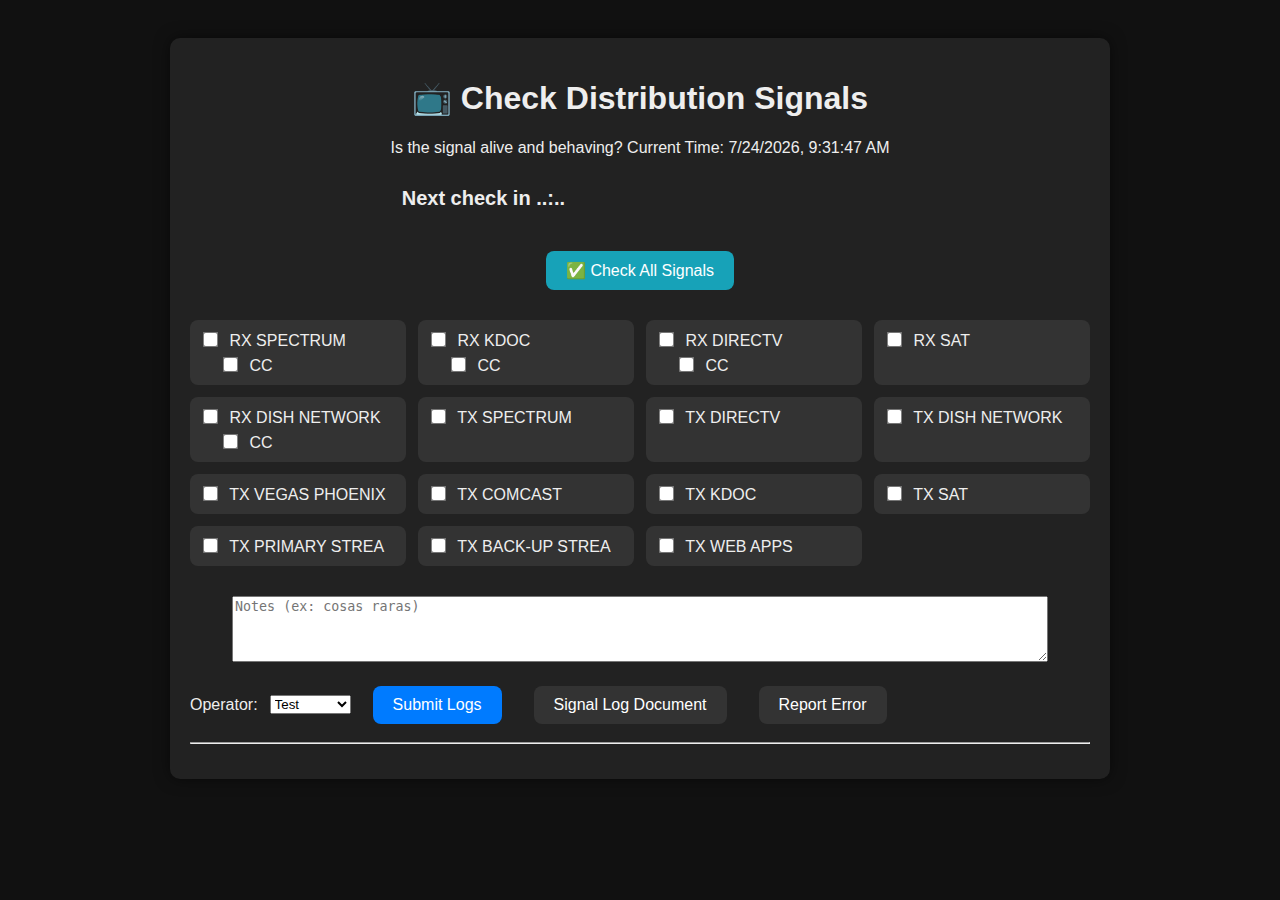
<file: previousVersions/index-backup-2-11-26.html>
<!DOCTYPE html>
<html lang="en">
  <head>
    <meta charset="UTF-8" />
    <title>📺 Signal Check</title>

    <style>
      body {
        font-family: Arial, sans-serif;
        background: #111;
        color: #eee;
        text-align: center;
        padding: 30px;
      }

      .card {
        background: #222;
        padding: 20px;
        border-radius: 10px;
        max-width: 900px;
        margin: auto;
        box-shadow: 0 0 15px rgba(0, 0, 0, 0.5);
      }

      button {
        padding: 10px 20px;
        margin: 10px;
        font-size: 16px;
        border-radius: 8px;
        border: none;
        cursor: pointer;
      }

      .good {
        background: #28a745;
        color: white;
      }
      .bad {
        background: #dc3545;
        color: white;
      }
      .export {
        background: #007bff;
        color: white;
      }

      .exportdocument {
        background: #333333;
        color: white;
      }

      textarea {
        width: 90%;
        height: 60px;
        margin-top: 10px;
      }

      .redNotesBox {
        border: 4px solid red;
      }

      #statusMsg {
        margin-top: 15px;
        font-style: italic;
        color: #aaa;
      }

      .signal-grid {
        display: grid;
        grid-template-columns: repeat(4, 1fr);
        gap: 12px;
        margin: 20px 0;
      }

      @media (max-width: 900px) {
        .signal-grid {
          grid-template-columns: repeat(2, 1fr);
        }
      }

      .signal-item {
        background: #333;
        padding: 10px;
        border-radius: 8px;
        text-align: left;
        transition: 0.2s;
      }

      .signal-item:has(input:checked) {
        background: #1f6f3e;
      }

      .signal-item:hover {
        background: #444;
      }

      .signal-item input {
        margin-right: 8px;
        transform: scale(1.2);
      }

      .reminder-box {
        font-size: 20px;
        font-weight: bold;
        margin-bottom: 15px;
      }
      .alert {
        color: red;
        animation: blink 1s infinite;
      }

      @keyframes blink {
        50% {
          opacity: 0.3;
        }
      }

      .all-btn {
        background: #17a2b8;
        color: white;
      }

      .warning-box {
        display: inline-block;
        background: #dc3545;
        color: white;
        padding: 15px 30px;
        border-radius: 8px;
        font-weight: bold;
        font-size: 18px;
        margin-left: 20px;
        opacity: 0;
        transition: opacity 0.3s;
      }

      .warning-box.show {
        animation: pulse 0.6s infinite;
        opacity: 1;
      }

      .warning-box.yellow {
        background: rgb(158, 156, 14);
        animation: pulse 3s infinite;
        opacity: 1;
      }

      @keyframes pulse {
        0%,
        100% {
          opacity: 1;
        }
        50% {
          opacity: 0.4;
        }
      }

      .timeDisplay {
        display: inline;
      }

      .inline-controls {
        display: flex;
        align-items: center;
        justify-content: flex-start;
        gap: 12px;
        margin-top: 10px;
        flex-wrap: nowrap;
      }
/*
      #testingElements {
         display: none; 
      }
         */
    </style>
  </head>

  <body>
    <div class="card">
      <h1>📺 Check Distribution Signals</h1>
      <p>Is the signal alive and behaving? <span id="timeDisplay"></span></p>
      <div class="reminder-box">
        <span id="lastCheckBox">Last Check, </span>
        <span id="countdown">Next check in ..:..</span>
        <span id="warningBox" class="warning-box">⚠ SIGNAL CHECK NOW ⚠</span>
      </div>

      <p>
        <button class="all-btn" onclick="checkAllSignals()">
          ✅ Check All Signals
        </button>
      </p>

      <div id="signals" class="signal-grid"></div>

      <textarea
        id="notes"
        placeholder="Notes (ex: cosas raras)"
      ></textarea>
      <div class="inline-controls">
        <label for="operator">Operator:</label>
        <select id="operator">
          <option>Test</option>
          <option>Ricardo A</option>
          <option>Miguel</option>
          <option>Benjamin</option>
          <option>Jose Leo</option>
          <option>Kevin U</option>
          <option>David</option>
          <option>Jay R</option>
          <option>Other</option>
        </select>
        <button class="export" onclick="submitChecks()">Submit Logs</button>
        <button
          class="exportdocument"
          onclick="window.open('https://docs.google.com/spreadsheets/d/1f84Gosr3AqZj2jr9wFL2RNvCu-utzYybUUUbXWuu6kY/edit?usp=sharing', '_blank', 'noopener,noreferrer');"
        >
          Signal Log Document
        </button>
        <button class="exportdocument" onclick="submitError()">
          Report Error
        </button>

      
        <span id="testingElements">
        <button class="testingButton" onclick="updateTestTime()">
          Test Time left
        </button>
        <textarea id="testtime" placeholder="3">.03</textarea>
      </span>
        
      </div>

      <hr />

      <div id="statusMsg"></div>
    </div>

    <script>

  document.getElementById("testingElements").style.display = "none";
  


let testing = false;

function showTestElements () {
  document.getElementById("testingElements").style.display = "";
    console.log(document.getElementById("testingElements").style.display);

}

if (testing) {
  showTestElements ();
}
      
      // =====================
      // CONFIG
      // =====================
      const checkIntervalMinutes = 30; //interval check in minutes - Should be 30

      // =====================
      // INTERVAL TRACKING
      // =====================
      function getIntervalId(date = new Date()) {
        const day = date.toISOString().slice(0, 10); // YYYY-MM-DD
        const hour = date.getHours();
        const interval = Math.floor(date.getMinutes() / checkIntervalMinutes);
        return `${day}-${hour}-${interval}`;
      }

      let lastCheckedIntervalId = localStorage.getItem("lastCheckedIntervalId");


      // =====================
      // COUNTDOWN
      // =====================
      let remainingSeconds = 0;
      let signalCheckMissed = false;
      let checkedForInterval = false; //maybe set it to true

      function updateTestTime() {
        console.log(remainingSeconds);
        remainingSeconds = document.getElementById("testtime").value * 60;
        console.log(remainingSeconds);
      }

      const countdownEl = document.getElementById("countdown");
      const warningBoxEl = document.getElementById("warningBox");

      function initializeCountdown() {
        const now = new Date();
        const minutes = now.getMinutes();
        const seconds = now.getSeconds();

        let nextIntervalMinute =
          (Math.floor(minutes / checkIntervalMinutes) + 1) *
          checkIntervalMinutes;

        if (nextIntervalMinute >= 60) nextIntervalMinute = 0;

        let minutesUntil = nextIntervalMinute - minutes - 1;
        let secondsUntil = 60 - seconds;

        if (minutesUntil < 0) minutesUntil += 60;

        remainingSeconds = minutesUntil * 60 + secondsUntil;

        console.log(remainingSeconds);
      }

      function updateCountdown() {
        const minutes = Math.floor(remainingSeconds / 60);
        const seconds = remainingSeconds % 60;

        countdownEl.textContent = `Next check in ${minutes}:${seconds
          .toString()
          .padStart(2, "0")}`;

        if (signalCheckMissed) {
          //countdownEl.textContent =    "⚠ SIGNAL CHECK MISSED ⚠";



          let totalMissed = 30 * 60 - remainingSeconds;
          let minutesm = Math.floor(totalMissed / 60);
          let secondsm = totalMissed % 60;

          countdownEl.textContent = `Missed by ${minutesm}:${secondsm
            .toString()
            .padStart(2, "0")}`;
        }

        if (
          remainingSeconds <= 300 &&
          remainingSeconds > 0 &&
          !checkedForInterval
        ) {
          warningBoxEl.textContent = "⚠ SIGNAL CHECK NOW ⚠";
          warningBoxEl.classList.add("yellow");
        }

        if (remainingSeconds <= 0) {
          const currentIntervalId = getIntervalId();

          if (!checkedForInterval) {
            signalCheckMissed = true;
          }

          countdownEl.style.display = "";

          //if (lastCheckedIntervalId !== currentIntervalId)

          if (signalCheckMissed) {
            countdownEl.textContent = "⚠ SIGNAL CHECK MISSED ⚠";
            countdownEl.classList.add("alert");
            warningBoxEl.textContent = "⚠ SIGNAL CHECK OVERDUE ⚠";
            warningBoxEl.classList.add("show");
            console.log("warningbox on");
     // optional beep
      new Audio(
         "https://actions.google.com/sounds/v1/alarms/beep_short.ogg"
        ).play();


          } else {
            countdownEl.textContent = "✔ Interval completed";
            countdownEl.classList.remove("alert");
            warningBoxEl.classList.remove("show");
            warningBoxEl.classList.remove("yellow");

            console.log("warningbox off");
          }

          checkedForInterval = false;
          initializeCountdown();
          return;
        }
        // console.log("4remainig seconds", remainingSeconds);
        //  console.log("4TcheckedForInterval ", checkedForInterval);
        //  console.log("4TsignalCheckMissed", signalCheckMissed);

        remainingSeconds--;
      }

      // =====================
      // CLOCK
      // =====================
      function updateClock() {
        document.getElementById("timeDisplay").innerText =
          "Current Time: " + new Date().toLocaleString();
      }
      setInterval(updateClock, 1000);
      updateClock();

      //let midnight = [0, 0, 0];
      //if( timeToSeconds( nextCheckTime) ===  timeToSeconds(midnight)){
      //console.log("it's midnight")
      //nextCheckTime = [24, 0, 0]
      //}

      let logs = JSON.parse(localStorage.getItem("signalLogs") || "[]");

      // =========================
      // Logging
      // =========================

      function submitChecks() {
        const operator = document.getElementById("operator").value;

        if (!operator) {
          alert("Please select operator.");
          return;
        }

        const now = new Date();
        const entry = {
          date: now.toLocaleDateString(),
          time: now.toLocaleTimeString(),
          operator: operator,
          notes: document.getElementById("notes").value,
        };

        signalList.forEach((sigObj) => {
          const mainId = sigObj.name.replace(/\s/g, "_");
          entry[sigObj.name] = document.getElementById(mainId).checked;

          if (sigObj.subChecks) {
            sigObj.subChecks.forEach((sub) => {
              const subId = `${mainId}_${sub.replace(/\s/g, "_")}`;
              entry[`${sigObj.name} ${sub}`] =
                document.getElementById(subId).checked;
            });
          }
        });

        logs.push(entry);
        localStorage.setItem("signalLogs", JSON.stringify(logs));

        sendToSheets(entry, "Log");
        console.log(entry);

        clearAllChecks();
        updateTimerAndWarnings();
        initializeCountdown();
      }

      function updateTimerAndWarnings() {
        countdownEl.style.display = "none";


        console.log("checked for interval = ", checkedForInterval);

        if (!checkedForInterval) {
          countdownEl.style.display = "";
          countdownEl.classList.remove("alert");
          warningBoxEl.classList.remove("yellow");
        }

        checkedForInterval = true;
        signalCheckMissed = false;

        warningBoxEl.classList.remove("show");

       

        const currentIntervalId = getIntervalId();
        lastCheckedIntervalId = currentIntervalId;
        localStorage.setItem("lastCheckedIntervalId", currentIntervalId);

        console.log("lastCheckedIntervalId = ", lastCheckedIntervalId);
        console.log("currentIntervalId = ", currentIntervalId);

        signalCheckMissed = false;
      }

      function clearAllChecks() {
        signalList.forEach((sigObj) => {
          const mainId = sigObj.name.replace(/\s/g, "_");
          document.getElementById(mainId).checked = false;

          if (sigObj.subChecks) {
            sigObj.subChecks.forEach((sub) => {
              const subId = `${mainId}_${sub.replace(/\s/g, "_")}`;
              document.getElementById(subId).checked = false;
            });
          }
        });

        const notesBox = document.getElementById("notes");
        notesBox.classList.remove("redNotesBox");
        notesBox.value = "";
        notesBox.placeholder = "Notes"


      }

      const signalList = [
        { name: "RX SPECTRUM", subChecks: ["CC"] },
        { name: "RX KDOC", subChecks: ["CC"] },
        { name: "RX DIRECTV", subChecks: ["CC"] },
        { name: "RX SAT" },
        { name: "RX DISH NETWORK", subChecks: ["CC"] },
        { name: "TX SPECTRUM" },
        { name: "TX DIRECTV" },
        { name: "TX DISH NETWORK" },
        { name: "TX VEGAS PHOENIX" },
        { name: "TX COMCAST" },
        { name: "TX KDOC" },
        { name: "TX SAT" },
        { name: "TX PRIMARY STREA" },
        { name: "TX BACK-UP STREA" },
        { name: "TX WEB APPS" },
      ];

      function renderSignals() {
        const container = document.getElementById("signals");
        container.innerHTML = "";

        signalList.forEach((sigObj) => {
          const mainId = sigObj.name.replace(/\s/g, "_");

          let html = `
<div class="signal-item">
<label>
<input type="checkbox" id="${mainId}">
${sigObj.name}
</label>
`;

          // Add sub checks (like CC)
          if (sigObj.subChecks) {
            sigObj.subChecks.forEach((sub) => {
              const subId = `${mainId}_${sub.replace(/\s/g, "_")}`;

              html += `
<div style="margin-left:20px; margin-top:5px;">
<label>
<input type="checkbox" id="${subId}">
${sub}
</label>
</div>
`;
            });
          }

          html += `</div>`;

          container.innerHTML += html;
        });
      }

      function checkAllSignals() {
        signalList.forEach((sigObj) => {
          const mainId = sigObj.name.replace(/\s/g, "_");
          document.getElementById(mainId).checked = true;

          if (sigObj.subChecks) {
            sigObj.subChecks.forEach((sub) => {
              const subId = `${mainId}_${sub.replace(/\s/g, "_")}`;
              document.getElementById(subId).checked = true;
            });
          }
        });
      }

      renderSignals();
      // =========================
      // Report Error
      // =========================

      function submitError() {
        const operator = document.getElementById("operator").value;

        if (!operator) {
          alert("Please select operator.");
          return;
        }

        const userNotes = document.getElementById("notes").value;
        const notesBox = document.getElementById("notes");
        console.log("userNotes");

        if (!userNotes) {
          //alert("Please add notes.");
          notesBox.placeholder = "-- Por favor escriba cual es el error --"
          notesBox.classList.add("redNotesBox");
          return;
        }

        const now = new Date();
        const entry = {
          date: now.toLocaleDateString(),
          time: now.toLocaleTimeString(),
          operator: operator,
          notes: "Error note: " + userNotes,
        };

        logs.push(entry);
        localStorage.setItem("signalLogs", JSON.stringify(logs));

        sendToSheets(entry, "Error");
        console.log(entry);

        notesBox.classList.remove("redNotesBox");
        console.log("Report Sent");

        document.getElementById("notes").value = "";
        notesBox.placeholder = "Notes "


      }

      // =========================
      // Google Sheets POST
      // Requires Apps Script endpoint
      // =========================
      async function sendToSheets(entry, sentStatus = "Something") {
        const endpoint =
          "https://script.google.com/macros/s/AKfycbx1f3dIyJrWjQSU5RVFZz7ja7wFz0IxivrLzAD2YxJ-LRInoryp08zqIqVlikHujLl_VA/exec";

        console.log("async function activated");
        //counting = false;

        try {
          await fetch(endpoint, {
            method: "POST",
            body: JSON.stringify(entry),
            mode: "no-cors",
          });

          const sentAt = entry.timestamp
            ? new Date(entry.timestamp)
            : new Date();
          status(`${sentStatus} sent to Sheets at ${sentAt.toLocaleString()}`);
        } catch (e) {
          console.error(e);
          status("Sheets send failed.");
        }
      }

      function status(msg) {
        document.getElementById("statusMsg").innerText = msg;
      }

      // =====================
      // ACTIONS
      // =====================
      initializeCountdown();
      setInterval(updateCountdown, 1000);

     const lastCheckB = document.getElementById("lastCheckBox");
//lastCheckB.textContent = "Last Check = ", xxx, " || "
lastCheckB.textContent = ""


    </script>
  </body>
</html>
</file>
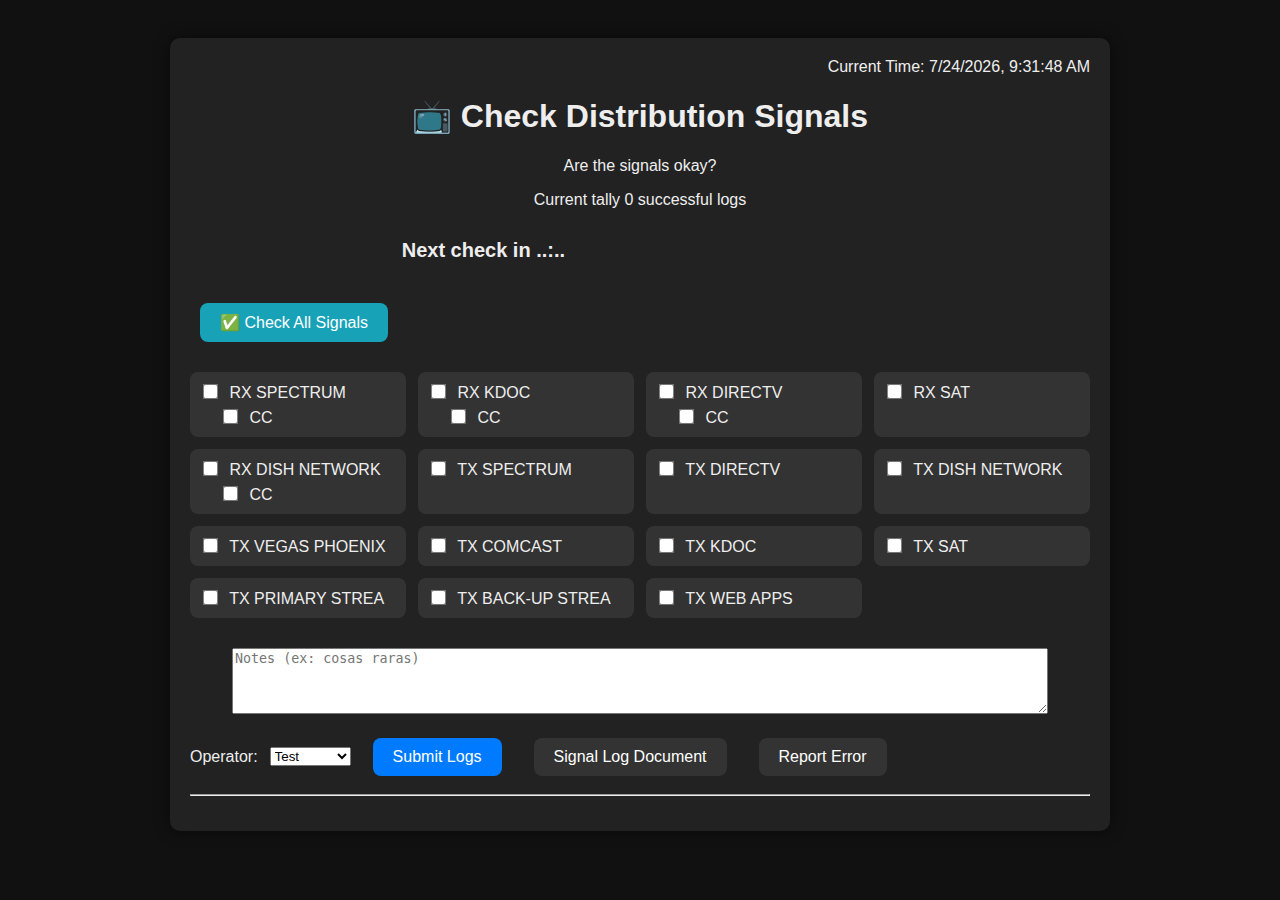
<file: previousVersions/index-backup-2-18-26.html>
<!DOCTYPE html>
<html lang="en">
  <head>
    <meta charset="UTF-8" />
    <title>📺 Signal Check</title>

    <style>
      body {
        font-family: Arial, sans-serif;
        background: #111;
        color: #eee;
        text-align: center;
        padding: 30px;
      }

      .card {
        background: #222;
        padding: 20px;
        border-radius: 10px;
        max-width: 900px;
        margin: auto;
        box-shadow: 0 0 15px rgba(0, 0, 0, 0.5);
      }

      button {
        padding: 10px 20px;
        margin: 10px;
        font-size: 16px;
        border-radius: 8px;
        border: none;
        cursor: pointer;
      }

      .good {
        background: #28a745;
        color: white;
      }
      .bad {
        background: #dc3545;
        color: white;
      }
      .export {
        background: #007bff;
        color: white;
      }

      .exportdocument {
        background: #333333;
        color: white;
      }

      textarea {
        width: 90%;
        height: 60px;
        margin-top: 10px;
      }

      .redNotesBox {
        border: 4px solid red;
      }

      #statusMsg {
        margin-top: 15px;
        font-style: italic;
        color: #aaa;
      }

      .signal-grid {
        display: grid;
        grid-template-columns: repeat(4, 1fr);
        gap: 12px;
        margin: 20px 0;
      }

      @media (max-width: 900px) {
        .signal-grid {
          grid-template-columns: repeat(2, 1fr);
        }
      }

      .signal-item {
        background: #333;
        padding: 10px;
        border-radius: 8px;
        text-align: left;
        transition: 0.2s;
      }

      .signal-item:has(input:checked) {
        background: #1f6f3e;
      }

      .signal-item:hover {
        background: #444;
      }

      .signal-item input {
        margin-right: 8px;
        transform: scale(1.2);
      }

      .reminder-box {
        font-size: 20px;
        font-weight: bold;
        margin-bottom: 15px;
      }
      .alert {
        color: red;
        animation: blink 1s infinite;
      }

      @keyframes blink {
        50% {
          opacity: 0.3;
        }
      }

      .all-btn {
        background: #17a2b8;
        color: white;
      }

      .warning-box {
        display: inline-block;
        background: #dc3545;
        color: white;
        padding: 15px 30px;
        border-radius: 8px;
        font-weight: bold;
        font-size: 18px;
        margin-left: 20px;
        opacity: 0;
        transition: opacity 0.3s;
      }

      .warning-box.show {
        animation: pulse 0.6s infinite;
        opacity: 1;
      }

      .warning-box.yellow {
        background: rgb(158, 156, 14);
        animation: pulse 3s infinite;
        opacity: 1;
      }

      @keyframes pulse {
        0%,
        100% {
          opacity: 1;
        }
        50% {
          opacity: 0.4;
        }
      }

      .timeDisplay {
        display: inline;
      }

      .inline-controls {
        display: flex;
        align-items: center;
        justify-content: flex-start;
        gap: 12px;
        margin-top: 10px;
        flex-wrap: nowrap;
      }
/*
      #testingElements {
         display: none; 
      }
         */

         #tallyBox {
          text-align: left; 
         }
    </style>
  </head>

  <body>
    <div class="card"> 
      <div style="text-align: right;"><span id="timeDisplay"></span>
         </div>
      
      <h1>📺 Check Distribution Signals</h1>
      <p>Are the signals okay? <span id="lastCheckBox"></span> </p><p>  
        <span id="tallyBox"> No record </span></p> 
      <div class="reminder-box">
        <span id="countdown">Next check in ..:..</span>
                 
        
        <span id="warningBox" class="warning-box">⚠ SIGNAL CHECK NOW ⚠</span>  
          

      </div>

      <p style="text-align: left">
        <button class="all-btn" onclick="checkAllSignals()">
          ✅ Check All Signals
        </button>
        
      </p>

      <div id="signals" class="signal-grid"></div>

      <textarea
        id="notes"
        placeholder="Notes (ex: cosas raras)"
      ></textarea>
      <div class="inline-controls">
        <label for="operator">Operator:</label>
        <select id="operator">
          <option>Test</option>
          <option>Ricardo A</option>
          <option>Miguel</option>
          <option>Benjamin</option>
          <option>Jose Leo</option>
          <option>Kevin U</option>
          <option>David</option>
          <option>Jay R</option>
          <option>Other</option>
        </select>
        <button class="export" onclick="submitChecks()">Submit Logs</button>
        <button
          class="exportdocument"
          onclick="window.open('https://docs.google.com/spreadsheets/d/1f84Gosr3AqZj2jr9wFL2RNvCu-utzYybUUUbXWuu6kY/edit?usp=sharing', '_blank', 'noopener,noreferrer');"
        >
          Signal Log Document
        </button>
        <button class="exportdocument" onclick="submitError()">
          Report Error
        </button>

      
        <span id="testingElements">
        <button class="testingButton" onclick="updateTestTime()">
          Test Time left
        </button>
        <textarea id="testtime" placeholder="3">.03</textarea>
      </span>
        
      </div>

      <hr />

      <div id="statusMsg"></div>
    </div>

    <script>

 
  document.getElementById("testingElements").style.display = "none";
  


let testing = false;

function showTestElements () {
  document.getElementById("testingElements").style.display = "";
    console.log(document.getElementById("testingElements").style.display);

}

if (testing) {
  showTestElements ();
}
      
      // =====================
      // CONFIG
      // =====================
      const checkIntervalMinutes = 30; //interval check in minutes - Should be 30
let tallyRecord = 0;
let alarm = false;


tallyRecord = Number(localStorage.getItem("storedTallyRecord"));
console.log(tallyRecord);



      // =====================
      // INTERVAL TRACKING
      // =====================
      function getIntervalId(date = new Date()) {
        const day = date.toISOString().slice(0, 10); // YYYY-MM-DD
        const hour = date.getHours();
        const interval = Math.floor(date.getMinutes() / checkIntervalMinutes);
        return `${day}-${hour}-${interval}`;
      }

      let lastCheckedIntervalId = localStorage.getItem("lastCheckedIntervalId");
      let lastCheck = "";


      // =====================
      // COUNTDOWN
      // =====================
      let remainingSeconds = 0;
      let signalCheckMissed = false;
      let checkedForInterval = false; //maybe set it to true

      function updateTestTime() {
        console.log(remainingSeconds);
        remainingSeconds = document.getElementById("testtime").value * 60;
        console.log(remainingSeconds);
      }

      const countdownEl = document.getElementById("countdown");
      const warningBoxEl = document.getElementById("warningBox");

      function initializeCountdown() {
        const now = new Date();
        const minutes = now.getMinutes();
        const seconds = now.getSeconds();

        let nextIntervalMinute =
          (Math.floor(minutes / checkIntervalMinutes) + 1) *
          checkIntervalMinutes;

        if (nextIntervalMinute >= 60) nextIntervalMinute = 0;

        let minutesUntil = nextIntervalMinute - minutes - 1;
        let secondsUntil = 60 - seconds;

        if (minutesUntil < 0) minutesUntil += 60;

        remainingSeconds = minutesUntil * 60 + secondsUntil;

        console.log(remainingSeconds);
      }

      function updateCountdown() {

        const minutes = Math.floor(remainingSeconds / 60);
        const seconds = remainingSeconds % 60;

        countdownEl.textContent = `Check due at ${minutes}:${seconds
          .toString()
          .padStart(2, "0")}`;

          // So the timer can turn at 25 minutes
if (minutes <= 25 && minutes > 20) {

           //option A
          //Option B
 warningBoxEl.style.display = "none";
          
       
         if (!checkedForInterval) {
          countdownEl.style.display = ""; 
         
            alarm = false;
          }  
             
}

        if (remainingSeconds <= 300 && remainingSeconds > 1 && !checkedForInterval ) {
          warningBoxEl.textContent = "⚠ SIGNAL CHECK NOW ⚠";
          warningBoxEl.classList.add("yellow");
          
            warningBoxEl.style.display = "" ;
            
        }

        //timer ends
        if (remainingSeconds <= 0) {
          const currentIntervalId = getIntervalId();

          if (!checkedForInterval) {
            signalCheckMissed = true;
          }

          countdownEl.style.display = "";

          //if signal was missed

          if (signalCheckMissed) {
            warningBoxEl.textContent = "⚠ SIGNAL CHECK OVERDUE ⚠";
            
            warningBoxEl.style.display = "" ;
            
            warningBoxEl.classList.remove("yellow");
            warningBoxEl.classList.add("show");
            console.log("warningbox on");

            tallyRecord = 0;
        updateRecord();
     // optional beep
     if (!alarm){ 
      new Audio(
         "https://actions.google.com/sounds/v1/alarms/beep_short.ogg"
        ).play();
        alarm = true;
}

 

          } else {
            countdownEl.textContent = "✔ Interval completed";
            countdownEl.classList.remove("alert");
            warningBoxEl.classList.remove("show");
            warningBoxEl.classList.remove("yellow");
            warningBoxEl.style.display = "" ;

            console.log("warningbox off");
          }

          checkedForInterval = false;
          initializeCountdown();
          return;
        }
        // console.log("4remainig seconds", remainingSeconds);
        //  console.log("4TcheckedForInterval ", checkedForInterval);
        //  console.log("4TsignalCheckMissed", signalCheckMissed);

        remainingSeconds--;
      }

      // =====================
      // CLOCK
      // =====================
      function updateClock() {
        document.getElementById("timeDisplay").innerText =
          "Current Time: " + new Date().toLocaleString();
      }
      setInterval(updateClock, 1000);
      updateClock();

      //let midnight = [0, 0, 0];
      //if( timeToSeconds( nextCheckTime) ===  timeToSeconds(midnight)){
      //console.log("it's midnight")
      //nextCheckTime = [24, 0, 0]
      //}

      let logs = JSON.parse(localStorage.getItem("signalLogs") || "[]");

      // =========================
      // Logging
      // =========================

      function submitChecks() {
        const operator = document.getElementById("operator").value;

        if (!operator) {
          alert("Please select operator.");
          return;
        }

    const anyChecked = document.querySelectorAll('#signals input:checked').length > 0;

    console.log("anyChecked". anyChecked)

if (!anyChecked) {
  alert("Please check at least one signal.");
  return;
}

        const now = new Date();
        const entry = {
          date: now.toLocaleDateString(),
          time: now.toLocaleTimeString(),
          operator: operator,
          notes: document.getElementById("notes").value,
        };

        signalList.forEach((sigObj) => {
          const mainId = sigObj.name.replace(/\s/g, "_");
          entry[sigObj.name] = document.getElementById(mainId).checked;

          if (sigObj.subChecks) {
            sigObj.subChecks.forEach((sub) => {
              const subId = `${mainId}_${sub.replace(/\s/g, "_")}`;
              entry[`${sigObj.name} ${sub}`] =
                document.getElementById(subId).checked;
            });
          }
        });

        logs.push(entry);
        localStorage.setItem("signalLogs", JSON.stringify(logs));

        sendToSheets(entry, "Log");
        console.log(entry);

        clearAllChecks();
        updateTimerAndWarnings();
        initializeCountdown();
      }

      function updateTimerAndWarnings() {
        countdownEl.style.display = "none";


        console.log("checked for interval = ", checkedForInterval);

        if (!checkedForInterval) {
          
           tallyRecord += 1;
           
          updateRecord();
          //countdownEl.style.display = "";
          //countdownEl.classList.remove("alert");
          //warningBoxEl.classList.remove("yellow");
        }



        warningBoxEl.style.display = "none" ;
        checkedForInterval = true;
        signalCheckMissed = false;

        warningBoxEl.classList.remove("show");

        const currentIntervalId = getIntervalId();
        lastCheckedIntervalId = currentIntervalId;
        localStorage.setItem("lastCheckedIntervalId", currentIntervalId);

        console.log("lastCheckedIntervalId = ", lastCheckedIntervalId);
        console.log("currentIntervalId = ", currentIntervalId);

        signalCheckMissed = false;
      }

      function clearAllChecks() {
        signalList.forEach((sigObj) => {
          const mainId = sigObj.name.replace(/\s/g, "_");
          document.getElementById(mainId).checked = false;

          if (sigObj.subChecks) {
            sigObj.subChecks.forEach((sub) => {
              const subId = `${mainId}_${sub.replace(/\s/g, "_")}`;
              document.getElementById(subId).checked = false;
            });
          }
        });

        const notesBox = document.getElementById("notes");
        notesBox.classList.remove("redNotesBox");
        notesBox.value = "";
        notesBox.placeholder = "Notes"

      }

      const signalList = [
        { name: "RX SPECTRUM", subChecks: ["CC"] },
        { name: "RX KDOC", subChecks: ["CC"] },
        { name: "RX DIRECTV", subChecks: ["CC"] },
        { name: "RX SAT" },
        { name: "RX DISH NETWORK", subChecks: ["CC"] },
        { name: "TX SPECTRUM" },
        { name: "TX DIRECTV" },
        { name: "TX DISH NETWORK" },
        { name: "TX VEGAS PHOENIX" },
        { name: "TX COMCAST" },
        { name: "TX KDOC" },
        { name: "TX SAT" },
        { name: "TX PRIMARY STREA" },
        { name: "TX BACK-UP STREA" },
        { name: "TX WEB APPS" },
      ];

      function renderSignals() {
        const container = document.getElementById("signals");
        container.innerHTML = "";

        signalList.forEach((sigObj) => {
          const mainId = sigObj.name.replace(/\s/g, "_");

          let html = `
<div class="signal-item">
<label>
<input type="checkbox" id="${mainId}">
${sigObj.name}
</label>
`;

          // Add sub checks (like CC)
          if (sigObj.subChecks) {
            sigObj.subChecks.forEach((sub) => {
              const subId = `${mainId}_${sub.replace(/\s/g, "_")}`;

              html += `
<div style="margin-left:20px; margin-top:5px;">
<label>
<input type="checkbox" id="${subId}">
${sub}
</label>
</div>
`;
            });
          }

          html += `</div>`;

          container.innerHTML += html;
        });
      }

      function checkAllSignals() {
        signalList.forEach((sigObj) => {
          const mainId = sigObj.name.replace(/\s/g, "_");
          document.getElementById(mainId).checked = true;

          if (sigObj.subChecks) {
            sigObj.subChecks.forEach((sub) => {
              const subId = `${mainId}_${sub.replace(/\s/g, "_")}`;
              document.getElementById(subId).checked = true;
            });
          }
        });
      }

      renderSignals();
      // =========================
      // Report Error
      // =========================

      function submitError() {
        const operator = document.getElementById("operator").value;

        if (!operator) {
          alert("Please select operator.");
          return;
        }

        const userNotes = document.getElementById("notes").value;
        const notesBox = document.getElementById("notes");
        console.log("userNotes");

        if (!userNotes) {
          //alert("Please add notes.");
          notesBox.placeholder = "-- Por favor escriba cual es el error --"
          notesBox.classList.add("redNotesBox");
          return;
        }

        const now = new Date();
        const entry = {
          date: now.toLocaleDateString(),
          time: now.toLocaleTimeString(),
          operator: operator,
          notes: "Error note: " + userNotes,
        };

        logs.push(entry);
        localStorage.setItem("signalLogs", JSON.stringify(logs));

        sendToSheets(entry, "Error");
        console.log(entry);

        notesBox.classList.remove("redNotesBox");
        console.log("Report Sent");

        document.getElementById("notes").value = "";
        notesBox.placeholder = "Notes "

      }

      // =========================
      // Google Sheets POST
      // Requires Apps Script endpoint
      // =========================
      async function sendToSheets(entry, sentStatus = "Something") {
        const endpoint =
          "https://script.google.com/macros/s/AKfycbx1f3dIyJrWjQSU5RVFZz7ja7wFz0IxivrLzAD2YxJ-LRInoryp08zqIqVlikHujLl_VA/exec";

        console.log("async function activated");
        //counting = false;

        try {
          await fetch(endpoint, {
            method: "POST",
            body: JSON.stringify(entry),
            mode: "no-cors",
          });

          const sentAt = entry.timestamp
            ? new Date(entry.timestamp)
            : new Date();
          status(`${sentStatus} sent to Sheets at ${sentAt.toLocaleString()}`);
          
        


          lastCheck = sentAt;
               const lastCheckB = document.getElementById("lastCheckBox");
lastCheckB.textContent = " --- Last Check at " +  lastCheck.toLocaleString([], {hour:'numeric', minute: 'numeric', second: '2-digit' });
//lastCheckB.textContent = ""
          
        } catch (e) {
          console.error(e);
          status("Sheets send failed.");
        }
      }

      function status(msg) {
        document.getElementById("statusMsg").innerText = msg;
      }

              function updateRecord() {
                

                document.getElementById("tallyBox").innerText = `Current tally ${tallyRecord} successful logs`;
                

        localStorage.setItem("storedTallyRecord", tallyRecord);

          }

          updateRecord();

      // =====================
      // ACTIONS
      // =====================
      initializeCountdown();
      setInterval(updateCountdown, 1000);

    </script>
  </body>
</html>
</file>
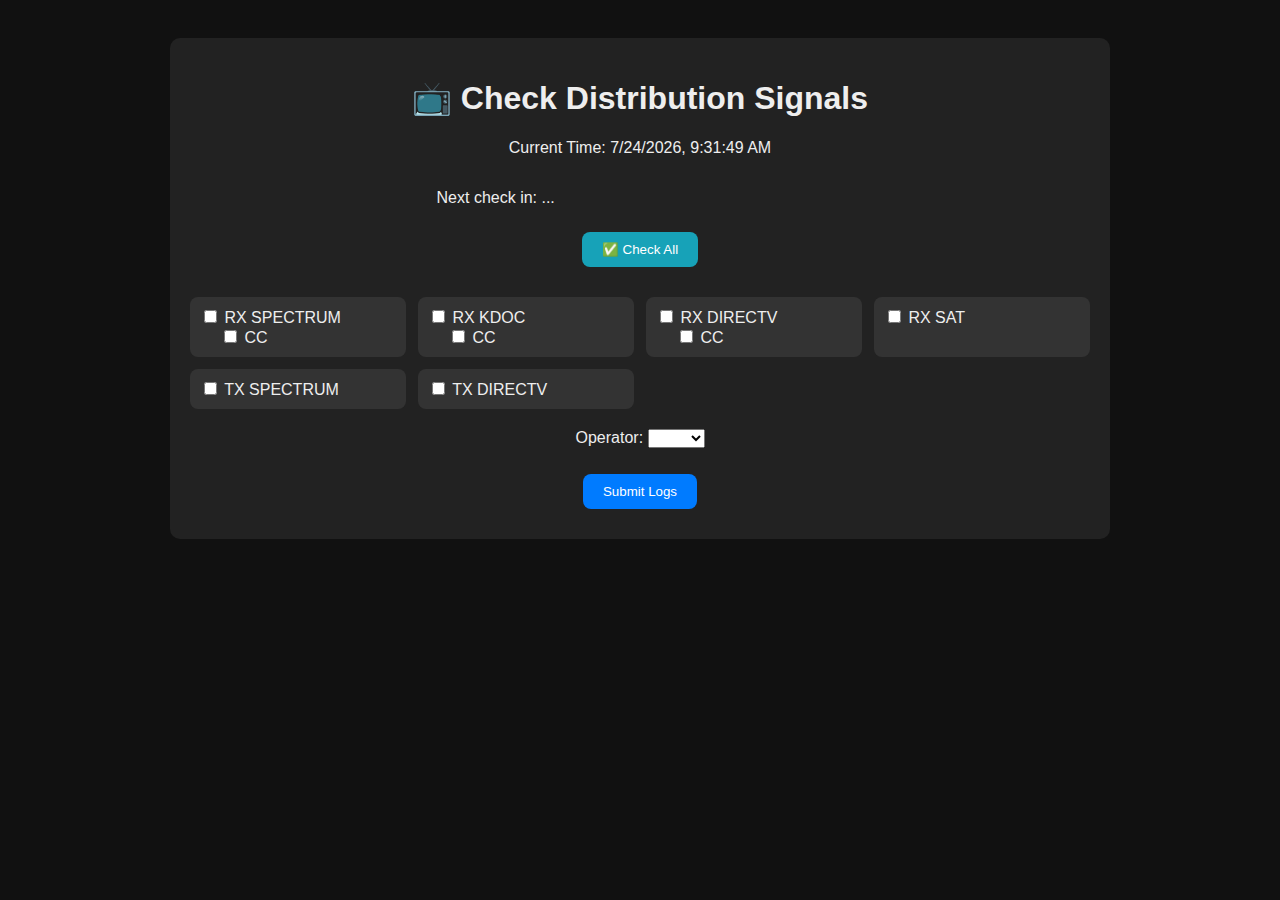
<file: previousVersions/index-cleanedbyCgpt-butnotwell.html>
<!DOCTYPE html>
<html lang="en">
<head>
<meta charset="UTF-8" />
<title>📺 Signal Check</title>

<style>
body {
  font-family: Arial, sans-serif;
  background: #111;
  color: #eee;
  text-align: center;
  padding: 30px;
}

.card {
  background: #222;
  padding: 20px;
  border-radius: 10px;
  max-width: 900px;
  margin: auto;
}

.signal-grid {
  display: grid;
  grid-template-columns: repeat(4, 1fr);
  gap: 12px;
  margin: 20px 0;
}

.signal-item {
  background: #333;
  padding: 10px;
  border-radius: 8px;
  text-align: left;
}

.signal-item:has(input:checked) {
  background: #1f6f3e;
}

button {
  padding: 10px 20px;
  margin: 10px;
  border-radius: 8px;
  border: none;
  cursor: pointer;
}

.all-btn { background: #17a2b8; color: white; }
.export { background: #007bff; color: white; }

.warning-box {
  display: inline-block;
  background: #dc3545;
  color: white;
  padding: 15px 30px;
  border-radius: 8px;
  font-weight: bold;
  opacity: 0;
}

.warning-box.show {
  opacity: 1;
  animation: pulse 0.6s infinite;
}

@keyframes pulse {
  50% { opacity: 0.4; }
}

.alert {
  color: red;
  animation: blink 1s infinite;
}

@keyframes blink {
  50% { opacity: 0.3; }
}
</style>
</head>

<body>

<div class="card">
  <h1>📺 Check Distribution Signals</h1>
  <p id="clock"></p>

  <div>
    <span id="countdown">Next check in: ...</span>
    <span id="warningBox" class="warning-box">⚠ SIGNAL CHECK MISSED ⚠</span>
  </div>

  <button class="all-btn" onclick="checkAllSignals()">✅ Check All</button>

  <div id="signals" class="signal-grid"></div>

  <p>
    Operator:
    <select id="operator">
      <option></option>
      <option>Jay R</option>
      <option>David</option>
      <option>Kevin</option>
      <option>Other</option>
    </select>
  </p>

  <button class="export" onclick="submitChecks()">Submit Logs</button>
</div>

<script>
// =====================
// CONFIG
// =====================
const checkIntervalMinutes = 30;

// =====================
// INTERVAL TRACKING
// =====================
function getIntervalId(date = new Date()) {
  const day = date.toISOString().slice(0, 10); // YYYY-MM-DD
  const hour = date.getHours();
  const interval = Math.floor(date.getMinutes() / checkIntervalMinutes);
  return `${day}-${hour}-${interval}`;
}

let lastCheckedIntervalId =
  localStorage.getItem("lastCheckedIntervalId");

// =====================
// COUNTDOWN
// =====================
let remainingSeconds = 0;
const countdownEl = document.getElementById("countdown");
const warningBoxEl = document.getElementById("warningBox");

function initializeCountdown() {
  const now = new Date();
  const minutes = now.getMinutes();
  const seconds = now.getSeconds();

  let nextIntervalMinute =
    (Math.floor(minutes / checkIntervalMinutes) + 1) * checkIntervalMinutes;

  if (nextIntervalMinute >= 60) nextIntervalMinute = 0;

  let minutesUntil = nextIntervalMinute - minutes - 1;
  let secondsUntil = 60 - seconds;

  if (minutesUntil < 0) minutesUntil += 60;

  remainingSeconds = minutesUntil * 60 + secondsUntil;
}

function updateCountdown() {
  const minutes = Math.floor(remainingSeconds / 60);
  const seconds = remainingSeconds % 60;

  countdownEl.textContent =
    `Next check in: ${minutes}:${seconds.toString().padStart(2, "0")}`;

  if (remainingSeconds <= 0) {
    const currentIntervalId = getIntervalId();

    if (lastCheckedIntervalId !== currentIntervalId) {
      countdownEl.textContent = "⚠ SIGNAL CHECK MISSED ⚠";
      countdownEl.classList.add("alert");
      warningBoxEl.classList.add("show");
    } else {
      countdownEl.textContent = "✔ Interval completed";
      countdownEl.classList.remove("alert");
      warningBoxEl.classList.remove("show");
    }

    initializeCountdown();
    return;
  }

  remainingSeconds--;
}

// =====================
// CLOCK
// =====================
function updateClock() {
  document.getElementById("clock").innerText =
    "Current Time: " + new Date().toLocaleString();
}
setInterval(updateClock, 1000);
updateClock();

// =====================
// SIGNAL LIST
// =====================
const signalList = [
  { name: "RX SPECTRUM", subChecks: ["CC"] },
  { name: "RX KDOC", subChecks: ["CC"] },
  { name: "RX DIRECTV", subChecks: ["CC"] },
  { name: "RX SAT" },
  { name: "TX SPECTRUM" },
  { name: "TX DIRECTV" }
];

function renderSignals() {
  const container = document.getElementById("signals");
  container.innerHTML = "";

  signalList.forEach(sig => {
    const id = sig.name.replace(/\s/g, "_");

    let html = `
      <div class="signal-item">
        <label><input type="checkbox" id="${id}"> ${sig.name}</label>
    `;

    if (sig.subChecks) {
      sig.subChecks.forEach(sub => {
        html += `
          <div style="margin-left:20px">
            <label><input type="checkbox" id="${id}_${sub}"> ${sub}</label>
          </div>`;
      });
    }

    html += "</div>";
    container.innerHTML += html;
  });
}

renderSignals();

// =====================
// ACTIONS
// =====================
function checkAllSignals() {
  document.querySelectorAll("input[type=checkbox]").forEach(cb => cb.checked = true);
}

function submitChecks() {
  const operator = document.getElementById("operator").value;
  if (!operator) {
    alert("Please select operator");
    return;
  }

  const currentIntervalId = getIntervalId();
  lastCheckedIntervalId = currentIntervalId;
  localStorage.setItem("lastCheckedIntervalId", currentIntervalId);

  countdownEl.classList.remove("alert");
  warningBoxEl.classList.remove("show");

  initializeCountdown();
  alert("✅ Signal check logged");
}

// =====================
initializeCountdown();
setInterval(updateCountdown, 1000);
</script>
</body>
</html>
</file>
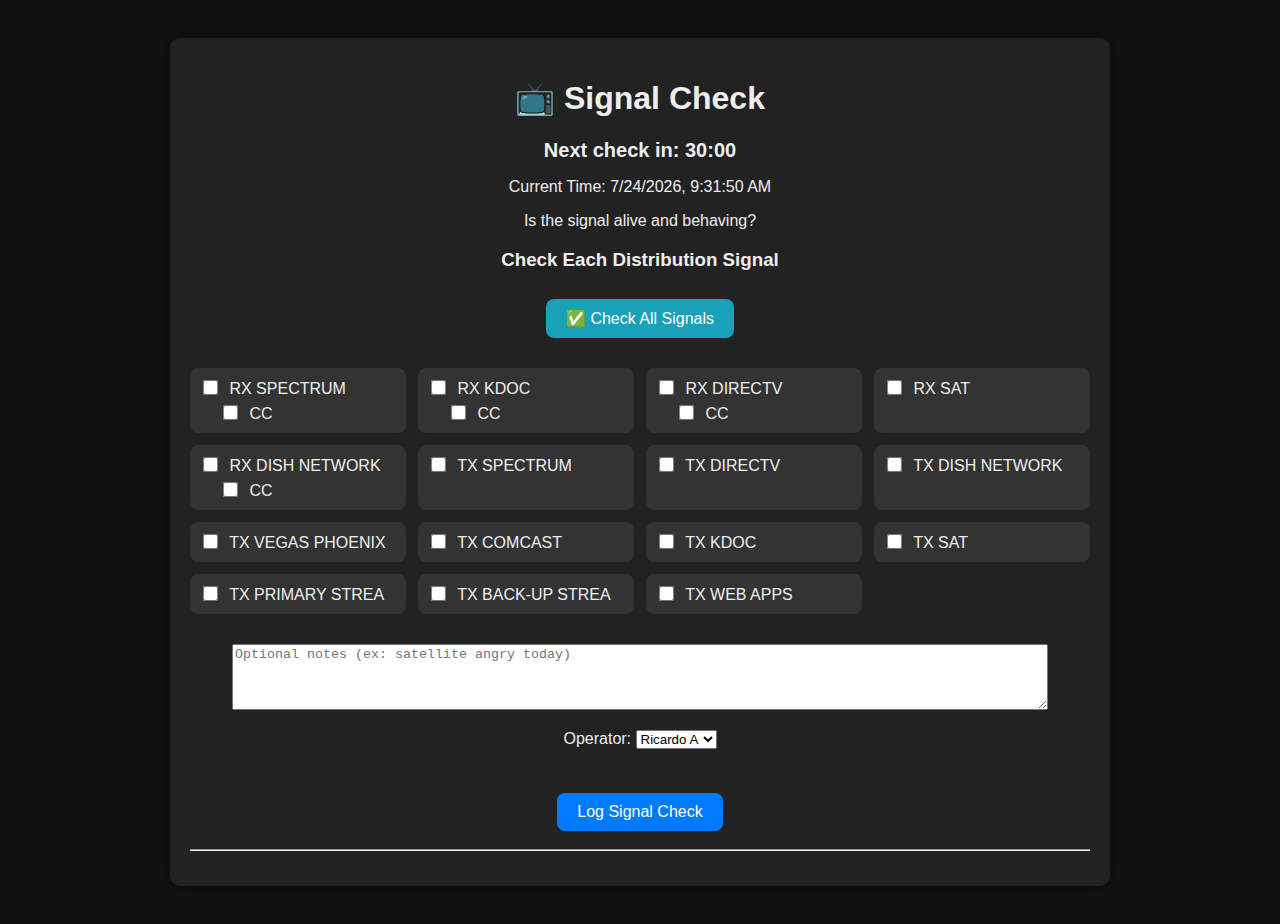
<file: previousVersions/signal-check.html>
<!DOCTYPE html>
<html lang="en">
<head>
<meta charset="UTF-8" />
<title>📺 Signal Check (Please Don't Let The Station Die)</title>

<style>
    body {
        font-family: Arial, sans-serif;
        background: #111;
        color: #eee;
        text-align: center;
        padding: 30px;
    }

    .card {
        background: #222;
        padding: 20px;
        border-radius: 10px;
        max-width: 900px;
        margin: auto;
        box-shadow: 0 0 15px rgba(0,0,0,0.5);
    }

    button {
        padding: 10px 20px;
        margin: 10px;
        font-size: 16px;
        border-radius: 8px;
        border: none;
        cursor: pointer;
    }

    .good { background: #28a745; color: white; }
    .bad { background: #dc3545; color: white; }
    .export { background: #007bff; color: white; }

    textarea {
        width: 90%;
        height: 60px;
        margin-top: 10px;
    }

    #statusMsg {
        margin-top: 15px;
        font-style: italic;
        color: #aaa;
    }

.signal-grid {
    display: grid;
    grid-template-columns: repeat(4, 1fr);
    gap: 12px;
    margin: 20px 0;
}

@media (max-width: 900px) {
    .signal-grid {
        grid-template-columns: repeat(2, 1fr);
    }
}

.signal-item {
    background: #333;
    padding: 10px;
    border-radius: 8px;
    text-align: left;
    transition: 0.2s;
}

.signal-item:has(input:checked) {
    background: #1f6f3e;
}

.signal-item:hover {
    background: #444;
}

.signal-item input {
    margin-right: 8px;
    transform: scale(1.2);
}

.reminder-box {
    font-size: 20px;
    font-weight: bold;
    margin-bottom: 15px;
}
.alert {
    color: red;
    animation: blink 1s infinite;
}

@keyframes blink {
    50% { opacity: 0.3; }
}

.all-btn {
    background: #17a2b8;
    color: white;
}

</style>
</head>

<body>


<div class="card">
    <h1>📺 Signal Check</h1>

<div class="reminder-box">
    <span id="countdown">Next check in: 30:00</span>
</div>
    <p id="timeDisplay"></p>

    <p>Is the signal alive and behaving?</p>

<h3>Check Each Distribution Signal</h3>

<button class="all-btn" onclick="checkAllSignals()">✅ Check All Signals</button>


<div id="signals" class="signal-grid"></div>

<textarea id="notes" placeholder="Optional notes (ex: satellite angry today)"></textarea>
<p>
<label for="operator">Operator:</label>
<select id="operator">
    <option value="">Ricardo A</option>
    <option>Miguel </option>
    <option>Benjamin</option>
    <option>Jose Leo </option>
    <option>Kevin U</option>
    <option>David</option>
    <option>Jay R</option>
    <option>Other</option>
</select>
</p>

<br>
<button class="export" onclick="submitChecks()">Log Signal Check</button>




    <hr/>

   

    <div id="statusMsg"></div>
</div>

<script>

let logs = JSON.parse(localStorage.getItem("signalLogs") || "[]");

function updateClock(){
    document.getElementById("timeDisplay").innerText =
        "Current Time: " + new Date().toLocaleString();
}
setInterval(updateClock, 1000);
updateClock();


// =========================
// 30 Minute Reminder
// =========================
setInterval(() => {
    alert("⏰ Time to check the signal!\nThe viewers are counting on you.\n(Or at least someone's grandma is.)");
}, 30 * 60 * 1000);


// =========================
// Logging
// =========================
function submitChecks(){

    const operator = document.getElementById("operator").value;

    if (!operator) {
        alert("Please select operator.");
        return;
    }

    const entry = {
        timestamp: new Date().toISOString(),
        operator: operator,
        notes: document.getElementById("notes").value
    };

signalList.forEach(sigObj => {

    const mainId = sigObj.name.replace(/\s/g,"_");

    entry[sigObj.name] =
        document.getElementById(mainId).checked;

    if(sigObj.subChecks){
        sigObj.subChecks.forEach(sub => {

            const subId = `${mainId}_${sub.replace(/\s/g,"_")}`;

            entry[`${sigObj.name} ${sub}`] =
                document.getElementById(subId).checked;
        });
    }
});

    logs.push(entry);
    localStorage.setItem("signalLogs", JSON.stringify(logs));

    sendToSheets(entry);

    remainingSeconds = checkIntervalMinutes * 60;
    countdownEl.classList.remove("alert");
}

const signalList = [
    { name: "RX SPECTRUM", subChecks: ["CC"] },
    { name: "RX KDOC", subChecks: ["CC"] },
    { name: "RX DIRECTV", subChecks: ["CC"] },
    { name: "RX SAT" },
    { name: "RX DISH NETWORK", subChecks: ["CC"] },
    { name: "TX SPECTRUM" },
    { name: "TX DIRECTV" },
    { name: "TX DISH NETWORK" },
    { name: "TX VEGAS PHOENIX" },
    { name: "TX COMCAST" },
    { name: "TX KDOC" },
    { name: "TX SAT" },
    { name: "TX PRIMARY STREA" },
    { name: "TX BACK-UP STREA" },
    { name: "TX WEB  APPS" },

];

function renderSignals(){

    const container = document.getElementById("signals");
    container.innerHTML = "";

    signalList.forEach(sigObj => {

        const mainId = sigObj.name.replace(/\s/g,"_");

        let html = `
            <div class="signal-item">
                <label>
                    <input type="checkbox" id="${mainId}">
                    ${sigObj.name}
                </label>
        `;

        // Add sub checks (like CC)
        if(sigObj.subChecks){
            sigObj.subChecks.forEach(sub => {

                const subId = `${mainId}_${sub.replace(/\s/g,"_")}`;

                html += `
                    <div style="margin-left:20px; margin-top:5px;">
                        <label>
                            <input type="checkbox" id="${subId}">
                            ${sub}
                        </label>
                    </div>
                `;
            });
        }

        html += `</div>`;

        container.innerHTML += html;
    });
}



renderSignals();


function checkAllSignals(){

    signalList.forEach(sigObj => {

        const mainId = sigObj.name.replace(/\s/g,"_");
        document.getElementById(mainId).checked = true;

        if(sigObj.subChecks){
            sigObj.subChecks.forEach(sub => {

                const subId = `${mainId}_${sub.replace(/\s/g,"_")}`;
                document.getElementById(subId).checked = true;
            });
        }

    });
}



// =========================
// Google Sheets POST
// Requires Apps Script endpoint
// =========================
async function sendToSheets(entry){

    const endpoint = "https://script.google.com/macros/s/AKfycbx1f3dIyJrWjQSU5RVFZz7ja7wFz0IxivrLzAD2YxJ-LRInoryp08zqIqVlikHujLl_VA/exec";

    try{
        await fetch(endpoint, {
            method: "POST",
            body: JSON.stringify(entry),
            mode: "no-cors"
        });

        status("Log sent to Sheets.");
    }
    catch(e){
        console.error(e);
        status("Sheets send failed.");
    }
}


function status(msg){
    document.getElementById("statusMsg").innerText = msg;
}

let checkIntervalMinutes = 30; // change anytime
let remainingSeconds = checkIntervalMinutes * 60;
let countdownEl = document.getElementById("countdown");

function updateCountdown() {

    let minutes = Math.floor(remainingSeconds / 60);
    let seconds = remainingSeconds % 60;

    countdownEl.textContent =
        `Next check in: ${minutes}:${seconds.toString().padStart(2, '0')}`;

    if (remainingSeconds <= 0) {

        countdownEl.textContent = "⚠ SIGNAL CHECK TIME ⚠";
        countdownEl.classList.add("alert");

        // optional beep
        new Audio("https://actions.google.com/sounds/v1/alarms/beep_short.ogg").play();

        return;
    }

    remainingSeconds--;
}

setInterval(updateCountdown, 1000);


</script>
</body>
</html>
</file>
<file: style.css>
body {
        font-family: Arial, sans-serif;
        background: #111;
        color: #eee;
        text-align: center;
        padding: 30px;
      }

@media (max-width: 600px) {
  body {
    padding: 12px;
  }

  .card {
    padding: 15px;
  }
}


      .card {
        background: #222;
        padding: 20px;
        border-radius: 10px;
        max-width: 900px;
        margin: auto;
        box-shadow: 0 0 15px rgba(0, 0, 0, 0.5);
      }



      button {
        padding: 10px 20px;
        margin: 10px;
        font-size: 16px;
        border-radius: 8px;
        border: none;
        cursor: pointer;
      }

      .good {
        background: #28a745;
        color: white;
      }
      .bad {
        background: #dc3545;
        color: white;
      }
      .export {
        background: #007bff;
        color: white;
      }

      .exportdocument {
        background: #333333;
        color: white;
      }

      textarea {
        width: 90%;
        height: 60px;
        margin-top: 10px;
      }

      .redNotesBox {
        border: 4px solid red;
      }

      #statusMsg {
        margin-top: 15px;
        font-style: italic;
        color: #aaa;
      }

      .signal-grid {
        display: grid;
        grid-template-columns: repeat(4, 1fr);
        gap: 12px;
        margin: 20px 0;
      }

      @media (max-width: 900px) {
        .signal-grid {
          grid-template-columns: repeat(2, 1fr);
        }
      }

           @media (max-width: 600px) {
        .signal-grid {
          grid-template-columns: repeat(1, 1fr);
        }
      }

      .signal-item {
        background: #333;
        padding: 10px;
        border-radius: 8px;
        text-align: left;
        transition: 0.2s;
      }

      .signal-item:has(input:checked) {
        background: #1f6f3e;
      }

      .signal-item:hover {
        background: #444;
      }

      .signal-item input {
        margin-right: 8px;
        transform: scale(1.2);
      }

      .reminder-box {
        font-size: 20px;
        font-weight: bold;
        margin-bottom: 15px;
      }
      .alert {
        color: red;
        animation: blink 1s infinite;
      }

      @keyframes blink {
        50% {
          opacity: 0.3;
        }
      }

      .all-btn {
        background: #17a2b8;
        color: white;
      }


      @media (max-width: 600px) {
  button {
    width: 100%;
    margin: 8px 0;
    font-size: 18px;
  }

  .inline-controls {
    flex-direction: column;
    align-items: stretch;
    gap: 8px;
  }
}

      .warning-box {
        display: inline-block;
        background: #dc3545;
        color: white;
        padding: 15px 30px;
        border-radius: 8px;
        font-weight: bold;
        font-size: 18px;
        margin-left: 20px;
        opacity: 0;
        transition: opacity 0.3s;
      }

      .warning-box.show {
        animation: pulse 0.6s infinite;
        opacity: 1;
      }

      .warning-box.yellow {
        background: rgb(158, 156, 14);
        animation: pulse 3s infinite;
        opacity: 1;
      }

      @keyframes pulse {
        0%,
        100% {
          opacity: 1;
        }
        50% {
          opacity: 0.4;
        }
      }

      .timeDisplay {
        display: inline;
      }

      .inline-controls {
        display: flex;
        align-items: center;
        justify-content: flex-start;
        gap: 12px;
        margin-top: 10px;
        flex-wrap: nowrap;
      }
/*
      #testingElements {
         display: none; 
      }
         */

         #tallyBox {
          text-align: left; 
         }

#lunchBox {
    background: #F28C28;
   color: white;
}


.integrity-container {
  width: 300px;
  height: 24px;
  margin: 20px auto;
  background: #333;
  border-radius: 6px;
  border: 2px solid #676;
  overflow: hidden;
}

.integrity-fill {
  width: 0%;
  height: 100%;
  background: linear-gradient(to right, #28a745, #6ddf8b);
  transition: width 0.5s ease;
}

@media (max-width: 600px) {
.integrity-container {
  width: 100%;
  max-width: 400px;
}

h1 {
  font-size: clamp(20px, 5vw, 32px);
}



}

@media (max-width: 600px) {
  .warning-box {
    margin-left: 0;
    margin-top: 10px;
    display: block;


  }

.signal-item input {
  transform: scale(1.4);
}

}
</file>
